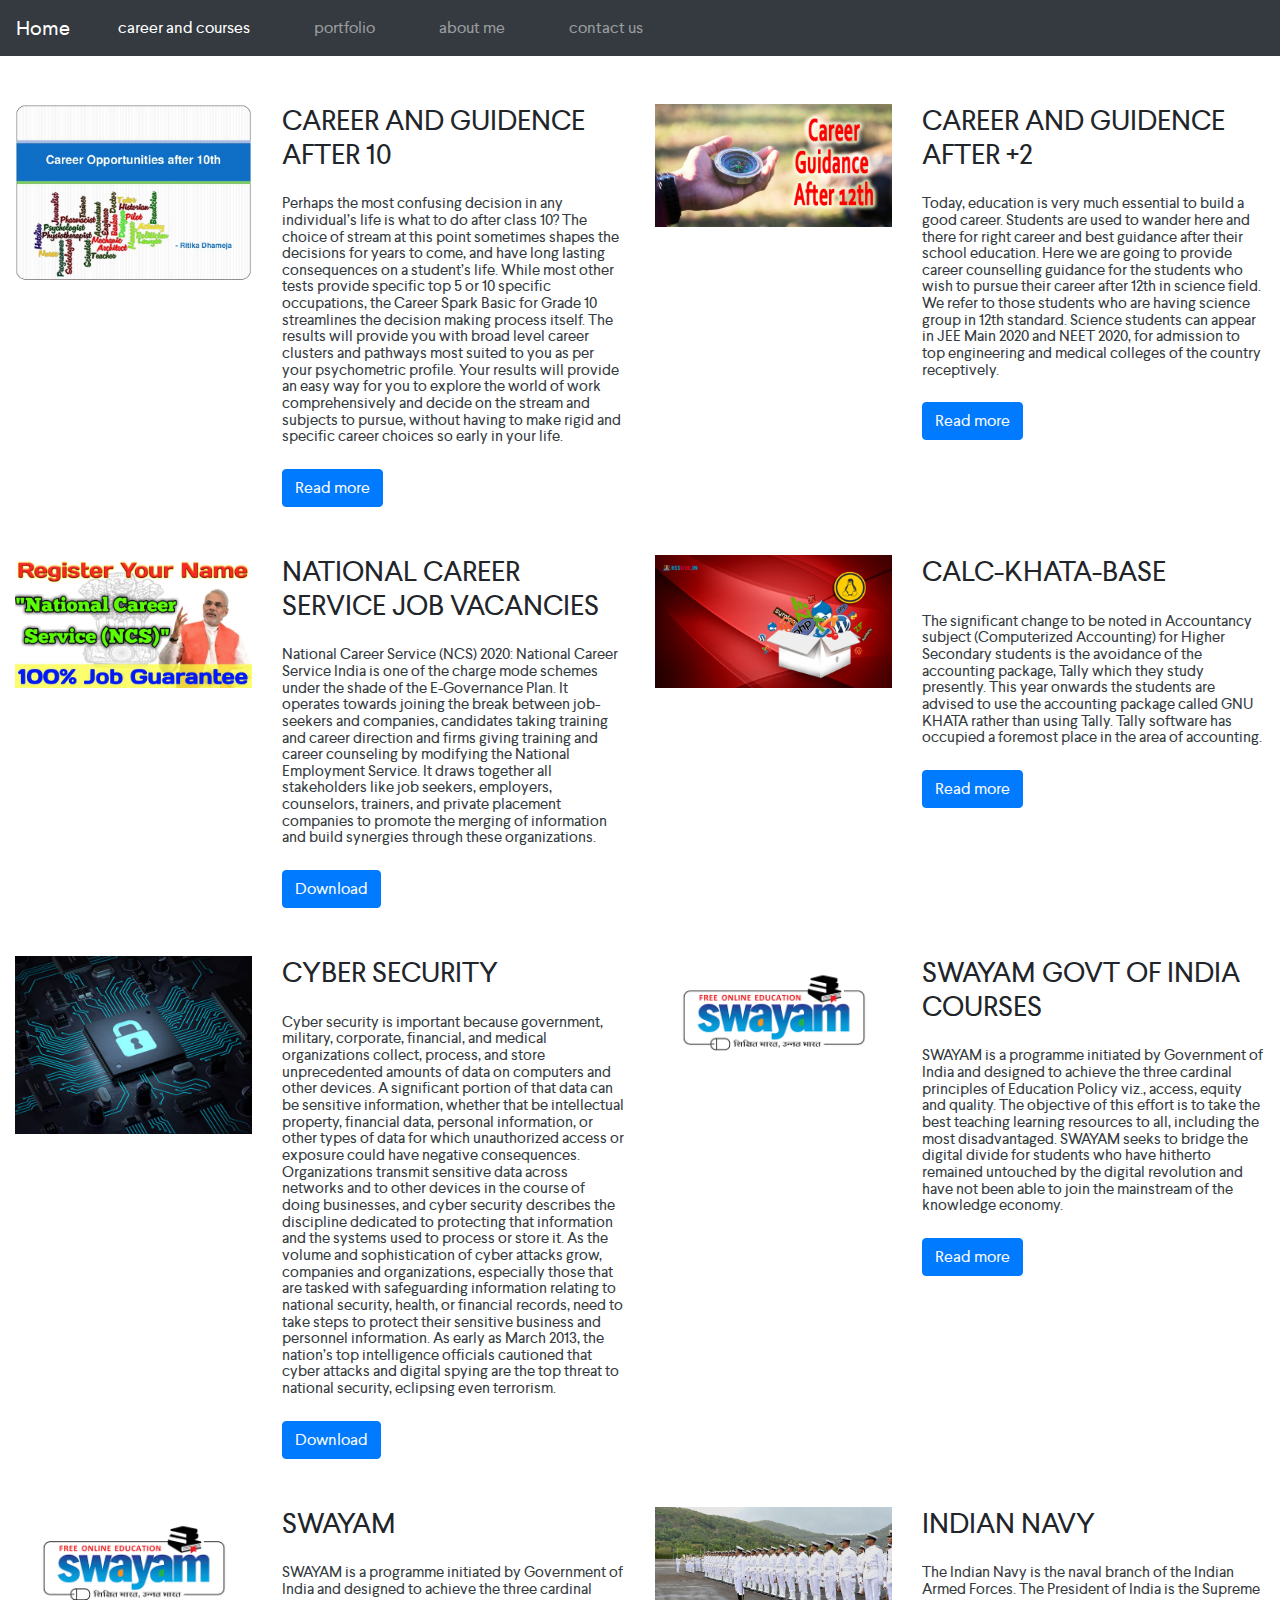
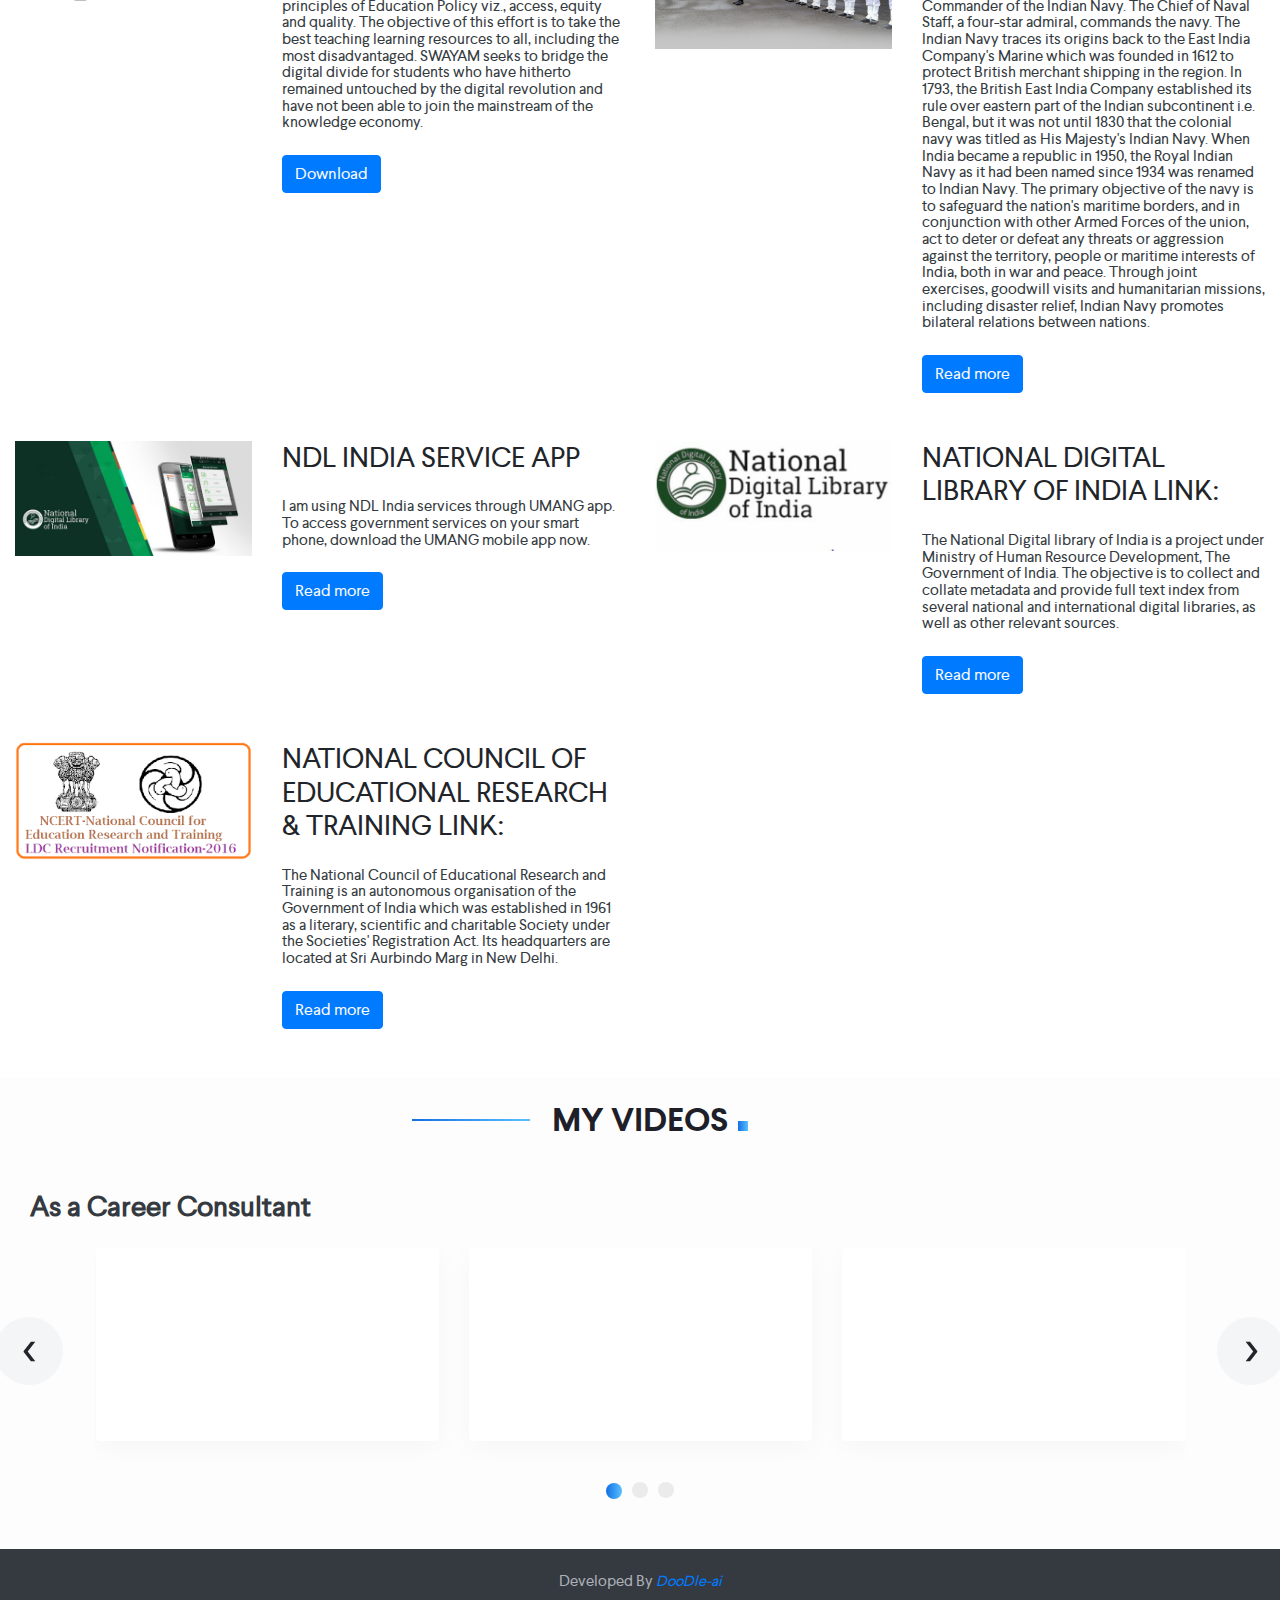
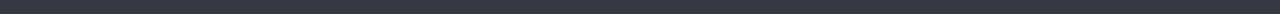
<file: index.html>
<!doctype html>

<html lang="en">

<head>
    <!-- Required meta tags -->
    <meta charset="utf-8">
    <meta name="viewport" content="width=device-width, initial-scale=1, shrink-to-fit=no">
    <link rel="stylesheet" href="https://use.fontawesome.com/releases/v5.6.3/css/all.css"
        integrity="sha384-UHRtZLI+pbxtHCWp1t77Bi1L4ZtiqrqD80Kn4Z8NTSRyMA2Fd33n5dQ8lWUE00s/" crossorigin="anonymous">
    <!-- owl carousel css-->
    <link rel="stylesheet" href="owl-carousel/assets/owl.carousel.min.css" type="text/css">

    <!-- Bootstrap CSS -->
    <link rel="stylesheet" href="css/bootstrap.min.css">
    <link rel="stylesheet" href="css/style.css">

    <title>Career and courses</title>
</head>

<body>
    <div class="container-fluid py-0">
        <nav class="navbar navbar-expand-lg navbar-dark bg-dark">
            <a class="navbar-brand" href="blog.html">Home</a>
            <button class="navbar-toggler" type="button" data-toggle="collapse" data-target="#navbarSupportedContent"
                aria-controls="navbarSupportedContent" aria-expanded="false" aria-label="Toggle navigation">
                <span class="navbar-toggler-icon"></span>
            </button>

            <div class="collapse navbar-collapse" id="navbarSupportedContent">
                <ul class="navbar-nav mr-auto">
                    <li class="nav-item active px-4">
                        <a class="nav-link" href="index.html">career and courses <span
                                class="sr-only">(current)</span></a>
                    </li>
                    <li class="nav-item px-4">
                        <a class="nav-link" href="portfolio.html">portfolio</a>
                    </li>
                    <li class="nav-item px-4">
                        <a class="nav-link " href="about me.html">about me</a>
                    </li>
                    <li class="nav-item px-4">
                        <a class="nav-link" href="contact us.html">contact us</a>
                    </li>
                </ul>
            </div>
        </nav>
    </div>
    <section class="container py-4">
        <div class="row">
            <div class="col-sm-6">
                <div class="row">
                    <div class="col-sm-12 col-md-5 py-4">
                        <img class="img-fluid" src="images/career-opportunities-after-10th-std-career-after-class-10-1-638.jpg">
                    </div>
                    <div class="col-sm-12 col-md-7 py-4">
                        <h3>CAREER AND GUIDENCE AFTER 10</h3>
                        <p class="py-4 text-dark">Perhaps the most confusing decision in any individual’s life is what
                            to do
                            after class 10? The choice
                            of stream at this point sometimes shapes the decisions for years to come, and have long
                            lasting
                            consequences on a student’s life. While most other tests provide specific top 5 or 10
                            specific
                            occupations, the Career Spark Basic for Grade 10 streamlines the decision making process
                            itself.
                            The
                            results will provide you with broad level career clusters and pathways most suited to you as
                            per
                            your psychometric profile. Your results will provide an easy way for you to explore the
                            world of
                            work comprehensively and decide on the stream and subjects to pursue, without having to make
                            rigid
                            and specific career choices so early in your life.</p>
                        <button class="btn btn-primary"><a href="CAREER GUIDECE after10 th.html"
                                class="text-light" target="_blank">Read more</a></button>
                    </div>
                </div>
            </div>
            <div class="col-sm-6">
                <div class="row">
                    <div class="col-sm-12 col-md-5 py-4">
                        <img class="img-fluid" src="images/Career-Guidance-After-12th-1.jpg">
                    </div>
                    <div class="col-sm-12 col-md-7 py-4">
                        <h3>CAREER AND GUIDENCE AFTER +2</h3>
                        <p class="py-4 text-dark">Today, education is very much essential to build a good career.
                            Students
                            are
                            used to wander here and
                            there for right career and best guidance after their school education.

                            Here we are going to provide career counselling guidance for the students who wish to pursue
                            their
                            career after 12th in science field. We refer to those students who are having science group
                            in
                            12th
                            standard. Science students can appear in JEE Main 2020 and NEET 2020, for admission to top
                            engineering and medical colleges of the country receptively.</p>
                        <button class="btn btn-primary"><a href="AFTER PLUS TWO.html"
                                class="text-light" target="_blank">Read more</a></button>
                    </div>
                </div>
            </div>
            <div class="col-sm-6">
                <div class="row">
                    <div class="col-sm-12 col-md-5 py-4">
                        <img class="img-fluid" src="images/maxresdefault (2).jpg">
                    </div>
                    <div class="col-sm-12 col-md-7 py-4">
                        <h3>NATIONAL CAREER SERVICE JOB VACANCIES</h3>
                        <p class="py-4 text-dark">
                            National Career Service (NCS) 2020: National Career Service India is one of the charge
                            mode schemes
                            under the shade of the E-Governance Plan. It operates towards joining the break between
                            job-seekers
                            and companies, candidates taking training and career direction and firms giving training
                            and career
                            counseling by modifying the National Employment Service. It draws together all
                            stakeholders like job
                            seekers, employers, counselors, trainers, and private placement companies to promote the
                            merging of
                            information and build synergies through these organizations.</p>
                        <button class="btn btn-primary"><a href="downloads/National Career Service Job Vacancies.pptx"
                                class="text-light" target="_blank">Download</a></button>
                    </div>
                </div>
            </div>
            <div class="col-sm-6">
                <div class="row">
                    <div class="col-sm-12 col-md-5 py-4">
                        <img class="img-fluid" src="images/CALC KHATA BASE.png">
                    </div>
                    <div class="col-sm-12 col-md-7 py-4">
                        <h3>CALC-KHATA-BASE</h3>
                        <p class="py-4 text-dark"> The significant change to be noted in Accountancy subject
                            (Computerized
                            Accounting) for Higher
                            Secondary students is the avoidance of the accounting package, Tally which they study
                            presently.
                            This year onwards the students are advised to use the accounting package called GNU KHATA
                            rather
                            than using Tally. Tally software has occupied a foremost place in the area of accounting.
                        </p>
                        <button class="btn btn-primary"><a href="practicals- calc-khata-base (1).html"
                                class="text-light" target="_blank">Read more</a></button>
                    </div>
                </div>
            </div>
            <div class="col-sm-6">
                <div class="row">
                    <div class="col-sm-12 col-md-5 py-4">
                        <img class="img-fluid" src="images/CYBER SECURITY.jpg">
                    </div>
                    <div class="col-sm-12 col-md-7 py-4">
                        <h3>CYBER SECURITY</h3>
                        <p class="py-4 text-dark">Cyber security is important because government, military, corporate,
                            financial, and medical
                            organizations collect, process, and store unprecedented amounts of data on computers and
                            other
                            devices. A significant portion of that data can be sensitive information, whether that be
                            intellectual property, financial data, personal information, or other types of data for
                            which
                            unauthorized access or exposure could have negative consequences. Organizations transmit
                            sensitive
                            data across networks and to other devices in the course of doing businesses, and cyber
                            security
                            describes the discipline dedicated to protecting that information and the systems used to
                            process or
                            store it. As the volume and sophistication of cyber attacks grow, companies and
                            organizations,
                            especially those that are tasked with safeguarding information relating to national
                            security,
                            health, or financial records, need to take steps to protect their sensitive business and
                            personnel
                            information. As early as March 2013, the nation’s top intelligence officials cautioned that
                            cyber
                            attacks and digital spying are the top threat to national security, eclipsing even
                            terrorism.</p>
                        <button class="btn btn-primary"><a href="downloads/Presentation1 cyber security.pptx"
                                class="text-light" target="_blank">Download</a></button>
                    </div>
                </div>
            </div>
            <div class="col-sm-6">
                <div class="row">
                    <div class="col-sm-12 col-md-5 py-4">
                        <img class="img-fluid" src="images/SWAYAM.png">
                    </div>
                    <div class="col-sm-12 col-md-7 py-4">
                        <h3>SWAYAM GOVT OF INDIA COURSES</h3>
                        <p class="py-4 text-dark">SWAYAM is a programme initiated by Government of India and designed to
                            achieve
                            the three cardinal
                            principles of Education Policy viz., access, equity and quality. The objective of this
                            effort is to
                            take the best teaching learning resources to all, including the most disadvantaged. SWAYAM
                            seeks to
                            bridge the digital divide for students who have hitherto remained untouched by the digital
                            revolution and have not been able to join the mainstream of the knowledge economy.</p>
                        <button class="btn btn-primary"><a href="swayam.html"
                                class="text-light" target="_blank">Read more</a></button>
                    </div>
                </div>
            </div>
            <div class="col-sm-6">
                <div class="row">
                    <div class="col-sm-12 col-md-5 py-4">
                        <img class="img-fluid" src="images/SWAYAM.png">
                    </div>
                    <div class="col-sm-12 col-md-7 py-4">
                        <h3>SWAYAM</h3>
                        <p class="py-4 text-dark"> SWAYAM is a programme initiated by Government of India and designed
                            to
                            achieve the three cardinal
                            principles of Education Policy viz., access, equity and quality. The objective of this
                            effort is to
                            take the best teaching learning resources to all, including the most disadvantaged. SWAYAM
                            seeks to
                            bridge the digital divide for students who have hitherto remained untouched by the digital
                            revolution and have not been able to join the mainstream of the knowledge economy.</p>
                        <button class="btn btn-primary"><a href="downloads/swayam.pptx"
                                class="text-light" target="_blank">Download</a></button>
                    </div>
                </div>
            </div>
            <div class="col-sm-6">
                <div class="row">
                    <div class="col-sm-12 col-md-5 py-4">
                        <img class="img-fluid" src="images/NAVY.jpg">
                    </div>
                    <div class="col-sm-12 col-md-7 py-4">
                        <h3>INDIAN NAVY</h3>
                        <p class="py-4 text-dark">The Indian Navy is the naval branch of the Indian Armed Forces. The
                            President
                            of India is the Supreme
                            Commander of the Indian Navy. The Chief of Naval Staff, a four-star admiral, commands the
                            navy.

                            The Indian Navy traces its origins back to the East India Company's Marine which was founded
                            in 1612
                            to protect British merchant shipping in the region. In 1793, the British East India Company
                            established its rule over eastern part of the Indian subcontinent i.e. Bengal, but it was
                            not until
                            1830 that the colonial navy was titled as His Majesty's Indian Navy. When India became a
                            republic in
                            1950, the Royal Indian Navy as it had been named since 1934 was renamed to Indian Navy.

                            The primary objective of the navy is to safeguard the nation's maritime borders, and in
                            conjunction
                            with other Armed Forces of the union, act to deter or defeat any threats or aggression
                            against the
                            territory, people or maritime interests of India, both in war and peace. Through joint
                            exercises,
                            goodwill visits and humanitarian missions, including disaster relief, Indian Navy promotes
                            bilateral
                            relations between nations.</p>
                        <button class="btn btn-primary"><a href="THE INDIAN NAVY.html"
                                class="text-light" target="_blank">Read more</a></button>
                    </div>
                </div>
            </div>
            <div class="col-sm-6">
                <div class="row">
                    <div class="col-sm-12 col-md-5 py-4">
                        <img class="img-fluid" src="images/ndl app.jpg">
                    </div>
                    <div class="col-sm-12 col-md-7 py-4">
                        <h3>NDL INDIA SERVICE APP</h3>
                        <p class="py-4 text-dark">I am using NDL India services through UMANG app. To access government
                            services
                            on your
                            smart
                            phone, download the UMANG mobile app now.</p>
                        <button class="btn btn-primary"><a href="https://web.umang.gov.in/uaw/i/v/ref"
                                class="text-light" target="_blank">Read more</a></button>
                    </div>
                </div>
            </div>
            <div class="col-sm-6">
                <div class="row">
                    <div class="col-sm-12 col-md-5 py-4">
                        <img class="img-fluid" src="images//ndl.png">
                    </div>
                    <div class="col-sm-12 col-md-7 py-4">
                        <h3>NATIONAL DIGITAL LIBRARY OF INDIA LINK:</h3>
                        <p class="py-4 text-dark">The National Digital library of India is a project under Ministry of
                            Human
                            Resource Development, The Government of India. The objective is to collect and collate
                            metadata and
                            provide full text index from several national and international digital libraries, as well
                            as other
                            relevant sources.</p>
                        <button class="btn btn-primary"><a href="https://ndl.iitkgp.ac.in/"
                                class="text-light" target="_blank">Read more</a></button>
                    </div>
                </div>
            </div>
            <div class="col-sm-6">
                <div class="row">
                    <div class="col-sm-12 col-md-5 py-4">
                        <img class="img-fluid" src="images/ncert.png">
                    </div>
                    <div class="col-sm-12 col-md-7 py-4">
                        <h3>NATIONAL COUNCIL OF EDUCATIONAL RESEARCH & TRAINING LINK:</h3>
                        <p class="py-4 text-dark">The National Council of Educational Research and Training is an
                            autonomous
                            organisation of the Government of India which was established in 1961 as a literary,
                            scientific and
                            charitable Society under the Societies' Registration Act. Its headquarters are located at
                            Sri
                            Aurbindo Marg in New Delhi.</p>
                        <button class="btn btn-primary"><a href="https://epathshala.nic.in/epathshala.php?id=Students&type=&ln=en"
                                class="text-light" target="_blank">Read more</a></button>
                    </div>
                </div>
            </div>
        </div>
    </section>
 
    <div class="container fh5co-news py-4" id="videos">
        <div class="container">
            <h2>MY VIDEOS</h2>
            <h3 class="text-dark font-weight-bold pb-4">As a Career Consultant</h3>
            <div class="row">
                <div class="owl-carousel owl-carousel2 owl-theme">
                    <div class="card text-center embed-responsive embed-responsive-16by9">

                        <iframe class="embed-responsive-item" src="https://www.youtube.com/embed/SaO10yrJma0"
                            allowfullscreen></iframe>
                    </div>
                    <div class="card text-center embed-responsive embed-responsive-16by9">
                        <iframe class="embed-responsive-item" src="https://www.youtube.com/embed/KPn5hTvGEm4"
                            allowfullscreen></iframe>
                    </div>
                    <div class="card text-center embed-responsive embed-responsive-16by9">
                        <iframe class="embed-responsive-item" src="https://www.youtube.com/embed/6HUS9MvK1oo"
                            allowfullscreen></iframe>
                    </div>
                </div>
            </div>
        </div>
    </div>
    <footer class="bg-dark py-4 text-center">
        <div class="container">
            <div class="row ">
                <div class="col-12">
                    <p>Developed By <a href="http://doodle-ai.com/" class="font-italic" target="_blank">DooDle-ai</a>
                    </p>
                </div>
            </div>
        </div>
    </footer>


    <script src="js/jquery.min.js"></script>
    <script src="js/bootstrap.min.js"></script>
    <script src="owl-carousel/owl.carousel.min.js"></script>
    <script src="js/isotope-docs.min.js?6"></script>
    <script src="js/main.js"></script>
</body>

</html>
</file>
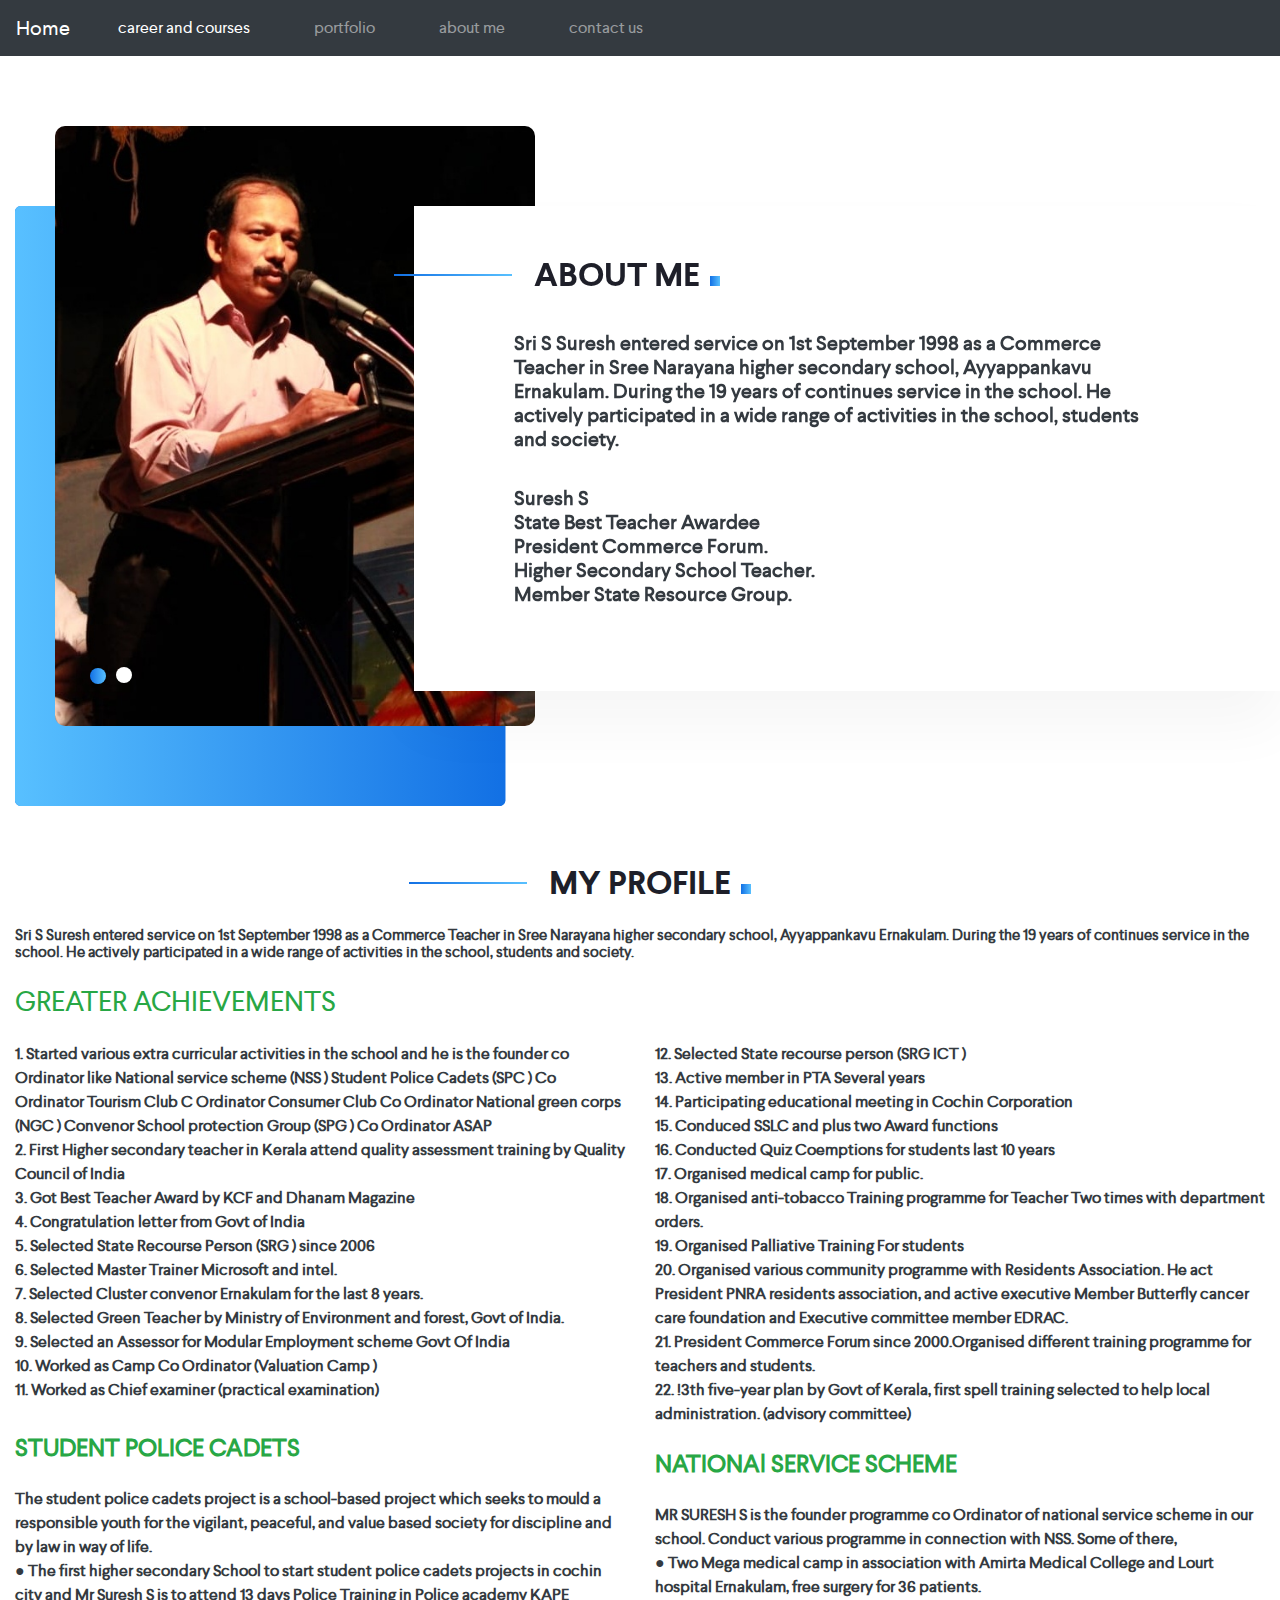
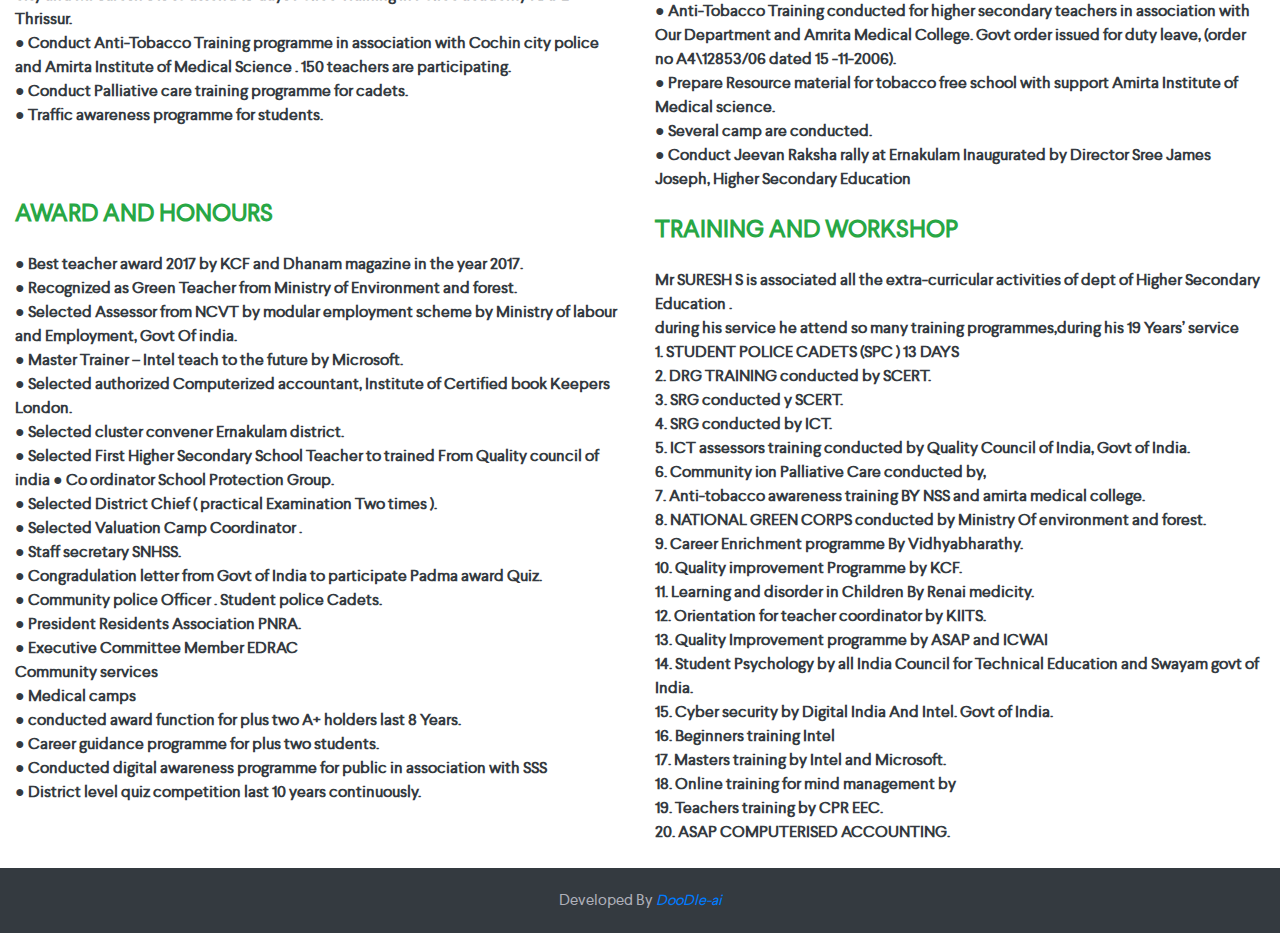
<file: about me.html>
<!doctype html>

<html lang="en">

<head>
    <!-- Required meta tags -->
    <meta charset="utf-8">
    <meta name="viewport" content="width=device-width, initial-scale=1, shrink-to-fit=no">
    <link rel="stylesheet" href="https://use.fontawesome.com/releases/v5.6.3/css/all.css"
        integrity="sha384-UHRtZLI+pbxtHCWp1t77Bi1L4ZtiqrqD80Kn4Z8NTSRyMA2Fd33n5dQ8lWUE00s/" crossorigin="anonymous">
    <!-- owl carousel css-->
    <link rel="stylesheet" href="owl-carousel/assets/owl.carousel.min.css" type="text/css">

    <!-- Bootstrap CSS -->
    <link rel="stylesheet" href="css/bootstrap.min.css">
    <link rel="stylesheet" href="css/style.css">

    <title>about me</title>
</head>

<body>
    <div class="container-fluid py-0">
        <nav class="navbar navbar-expand-lg navbar-dark bg-dark">
            <a class="navbar-brand" href="blog.html">Home</a>
            <button class="navbar-toggler" type="button" data-toggle="collapse" data-target="#navbarSupportedContent"
                aria-controls="navbarSupportedContent" aria-expanded="false" aria-label="Toggle navigation">
                <span class="navbar-toggler-icon"></span>
            </button>

            <div class="collapse navbar-collapse" id="navbarSupportedContent">
                <ul class="navbar-nav mr-auto">
                    <li class="nav-item active px-4">
                        <a class="nav-link" href="index.html">career and courses <span
                                class="sr-only">(current)</span></a>
                    </li>
                    <li class="nav-item px-4">
                        <a class="nav-link" href="portfolio.html">portfolio</a>
                    </li>
                    <li class="nav-item px-4">
                        <a class="nav-link " href="about me.html">about me</a>
                    </li>
                    <li class="nav-item px-4">
                        <a class="nav-link" href="contact us.html">contact us</a>
                    </li>
                </ul>
            </div>
        </nav>
    </div>
    <div class="container-fluid fh5co-about-us" id="about-us">
        <div class="container">
            <div class="row">
                <div class="col-lg-4">

                    <svg class="back-bg" viewBox="0 0 535 618">
                        <defs>
                            <linearGradient id="PSgrad_0" x1="0%" x2="100%" y1="0%" y2="0%">
                                <stop offset="0%" stop-color="rgb(88,192,255)" stop-opacity="1" />
                                <stop offset="100%" stop-color="rgb(18,112,228)" stop-opacity="1" />
                            </linearGradient>

                        </defs>
                        <path fill-rule="evenodd" fill="rgb(18, 112, 228)"
                            d="M6.000,-0.000 L499.000,-0.000 C502.314,-0.000 505.000,2.686 505.000,6.000 L505.000,612.000 C505.000,615.314 502.314,618.000 499.000,618.000 L6.000,618.000 C2.686,618.000 -0.000,615.314 -0.000,612.000 L-0.000,6.000 C-0.000,2.686 2.686,-0.000 6.000,-0.000 Z" />
                        <path fill="url(#PSgrad_0)"
                            d="M6.000,-0.000 L499.000,-0.000 C502.314,-0.000 505.000,2.686 505.000,6.000 L505.000,612.000 C505.000,615.314 502.314,618.000 499.000,618.000 L6.000,618.000 C2.686,618.000 -0.000,615.314 -0.000,612.000 L-0.000,6.000 C-0.000,2.686 2.686,-0.000 6.000,-0.000 Z" />
                    </svg>

                    <div class="owl-carousel owl-carousel1 owl-theme">
                        <div>
                            <img src="images/WhatsApp Image 2020-08-01 at 13.43.50 Cropped.jpg" alt=""
                                class="img-fluid" />
                        </div>
                        <div>
                            <img src="images/WhatsApp Image 2020-08-01 at 13.43.51.jpeg" alt="" class="img-fluid" />
                        </div>
                    </div>
                </div>
                <div class="col-lg-8">
                    <div class="about-us-content">
                        <h2>ABOUT ME</h2>
                        <p class="text-dark font-weight-bold h5">Sri S Suresh entered service on 1st September 1998 as a
                            Commerce Teacher in Sree Narayana
                            higher secondary school, Ayyappankavu Ernakulam. During the 19 years of continues service in
                            the school. He actively participated in a wide range of activities in the school, students
                            and society.</p>
                        <p class="text-dark font-weight-bold h5">
                            Suresh S</br>
                            State Best Teacher Awardee</br>
                            President Commerce Forum.</br>
                            Higher Secondary School Teacher.</br>
                            Member State Resource Group.</br>

                        </p>
                    </div>


                </div>
            </div>
        </div>
    </div>
    <section id="profile" class="container py-4">
        <h2 class="text-center">MY PROFILE</h2>
        <p class="py-4 font-weight-bold text-dark">
            Sri S Suresh entered service on 1st September 1998 as a Commerce Teacher in Sree Narayana higher secondary
            school, Ayyappankavu Ernakulam. During the 19 years of continues service in the school. He actively
            participated in a wide range of activities in the school, students and society.
        </p>
        <h3 class="pb-4 text-success">GREATER ACHIEVEMENTS</h3>
        <div class="row font-weight-bold text-dark">
            <div class="col-sm-6">
                1. Started various extra curricular activities in the school and he is the founder co Ordinator like
                National service scheme (NSS )
                Student Police Cadets (SPC )
                Co Ordinator Tourism Club
                C Ordinator Consumer Club
                Co Ordinator National green corps (NGC )
                Convenor School protection Group (SPG )
                Co Ordinator ASAP </br>

                2. First Higher secondary teacher in Kerala attend quality assessment training by Quality Council of
                India</br>
                3. Got Best Teacher Award by KCF and Dhanam Magazine</br>
                4. Congratulation letter from Govt of India</br>
                5. Selected State Recourse Person (SRG ) since 2006</br>
                6. Selected Master Trainer Microsoft and intel.</br>
                7. Selected Cluster convenor Ernakulam for the last 8 years.</br>
                8. Selected Green Teacher by Ministry of Environment and forest, Govt of India.</br>
                9. Selected an Assessor for Modular Employment scheme Govt Of India</br>
                10. Worked as Camp Co Ordinator (Valuation Camp )</br>
                11. Worked as Chief examiner (practical examination)</br>
            </div>
            <div class="col-sm-6">
                12. Selected State recourse person (SRG ICT )</br>
                13. Active member in PTA Several years</br>
                14. Participating educational meeting in Cochin Corporation</br>
                15. Conduced SSLC and plus two Award functions</br>
                16. Conducted Quiz Coemptions for students last 10 years</br>
                17. Organised medical camp for public.</br>
                18. Organised anti-tobacco Training programme for Teacher Two times with department orders.</br>
                19. Organised Palliative Training For students</br>
                20. Organised various community programme with Residents Association. He act President PNRA residents
                association, and active executive Member Butterfly cancer care foundation and Executive committee member
                EDRAC.</br>
                21. President Commerce Forum since 2000.Organised different training programme for teachers and
                students.</br>
                22. !3th five-year plan by Govt of Kerala, first spell training selected to help local administration.
                (advisory committee)</br>
            </div>
            <div class="col-sm-6">
                <h4 class="font-weight-bold pt-2 text-success">STUDENT POLICE CADETS</h4> </br>
                The student police cadets project is a school-based project which seeks to mould a responsible youth for
                the vigilant, peaceful, and value based society for discipline and by law in way of life.</br>
                ● The first higher secondary School to start student police cadets projects in cochin city and Mr Suresh
                S is to attend 13 days Police Training in Police academy KAPE Thrissur.</br>
                ● Conduct Anti-Tobacco Training programme in association with Cochin city police and Amirta Institute of
                Medical Science . 150 teachers are participating.</br>
                ● Conduct Palliative care training programme for cadets.</br>
                ● Traffic awareness programme for students.</br>

            </div>
            <div class="col-sm-6">
                <h4 class="font-weight-bold pt-4 text-success">NATIONAl SERVICE SCHEME</h4></br>
                MR SURESH S is the founder programme co Ordinator of national service scheme in our school. Conduct
                various programme in connection with NSS. Some of there,</br>
                ● Two Mega medical camp in association with Amirta Medical College and Lourt hospital Ernakulam, free
                surgery for 36 patients.</br>
                ● Anti-Tobacco Training conducted for higher secondary teachers in association with Our Department and
                Amrita Medical College. Govt order issued for duty leave, (order no A4\12853/06 dated 15 -11-2006).</br>
                ● Prepare Resource material for tobacco free school with support Amirta Institute of Medical
                science.</br>
                ● Several camp are conducted.</br>
                ● Conduct Jeevan Raksha rally at Ernakulam Inaugurated by Director Sree James Joseph, Higher Secondary
                Education</br>
            </div>
            <div class="col-sm-6">
                <h4 class="font-weight-bold pt-2 text-success">AWARD AND HONOURS</h4></br>
                ● Best teacher award 2017 by KCF and Dhanam magazine in the year 2017.</br>
                ● Recognized as Green Teacher from Ministry of Environment and forest.</br>
                ● Selected Assessor from NCVT by modular employment scheme by Ministry of labour and Employment, Govt Of
                india.</br>
                ● Master Trainer – Intel teach to the future by Microsoft.</br>
                ● Selected authorized Computerized accountant, Institute of Certified book Keepers London.</br>
                ● Selected cluster convener Ernakulam district.</br>
                ● Selected First Higher Secondary School Teacher to trained From Quality council of india
                ● Co ordinator School Protection Group.</br>
                ● Selected District Chief ( practical Examination Two times ).</br>
                ● Selected Valuation Camp Coordinator .</br>
                ● Staff secretary SNHSS.</br>
                ● Congradulation letter from Govt of India to participate Padma award Quiz.</br>
                ● Community police Officer . Student police Cadets.</br>
                ● President Residents Association PNRA.</br>
                ● Executive Committee Member EDRAC</br>
                Community services</br>
                ● Medical camps</br>
                ● conducted award function for plus two A+ holders last 8 Years.</br>
                ● Career guidance programme for plus two students.</br>
                ● Conducted digital awareness programme for public in association with SSS</br>
                ● District level quiz competition last 10 years continuously.</br>


            </div>
            <div class="col-sm-6">
                <h4 class="font-weight-bold pt-4 text-success">TRAINING AND WORKSHOP</h4></br>
                Mr SURESH S is associated all the extra-curricular activities of dept of Higher Secondary Education
                .</br>
                during his service he attend so many training programmes,during his 19 Years’ service</br>
                1. STUDENT POLICE CADETS (SPC ) 13 DAYS</br>
                2. DRG TRAINING conducted by SCERT.</br>
                3. SRG conducted y SCERT.</br>
                4. SRG conducted by ICT.</br>
                5. ICT assessors training conducted by Quality Council of India, Govt of India.</br>
                6. Community ion Palliative Care conducted by,</br>
                7. Anti-tobacco awareness training BY NSS and amirta medical college.</br>
                8. NATIONAL GREEN CORPS conducted by Ministry Of environment and forest.</br>
                9. Career Enrichment programme By Vidhyabharathy.</br>
                10. Quality improvement Programme by KCF.</br>
                11. Learning and disorder in Children By Renai medicity.</br>
                12. Orientation for teacher coordinator by KIITS.</br>
                13. Quality Improvement programme by ASAP and ICWAI</br>
                14. Student Psychology by all India Council for Technical Education and Swayam govt of India.</br>
                15. Cyber security by Digital India And Intel. Govt of India.</br>
                16. Beginners training Intel</br>
                17. Masters training by Intel and Microsoft.</br>
                18. Online training for mind management by</br>
                19. Teachers training by CPR EEC.</br>
                20. ASAP COMPUTERISED ACCOUNTING.</br>
            </div>
        </div>
    </section>
    <footer class="bg-dark py-4 text-center">
        <div class="container">
            <div class="row ">
                <div class="col-12">
                    <p>Developed By <a href="http://doodle-ai.com/" class="font-italic" target="_blank">DooDle-ai</a>
                    </p>
                </div>
            </div>
        </div>
    </footer>


    <script src="js/jquery.min.js"></script>
    <script src="js/bootstrap.min.js"></script>
    <script src="owl-carousel/owl.carousel.min.js"></script>
    <script src="js/isotope-docs.min.js?6"></script>
    <script src="js/main.js"></script>
</body>

</html>
</file>
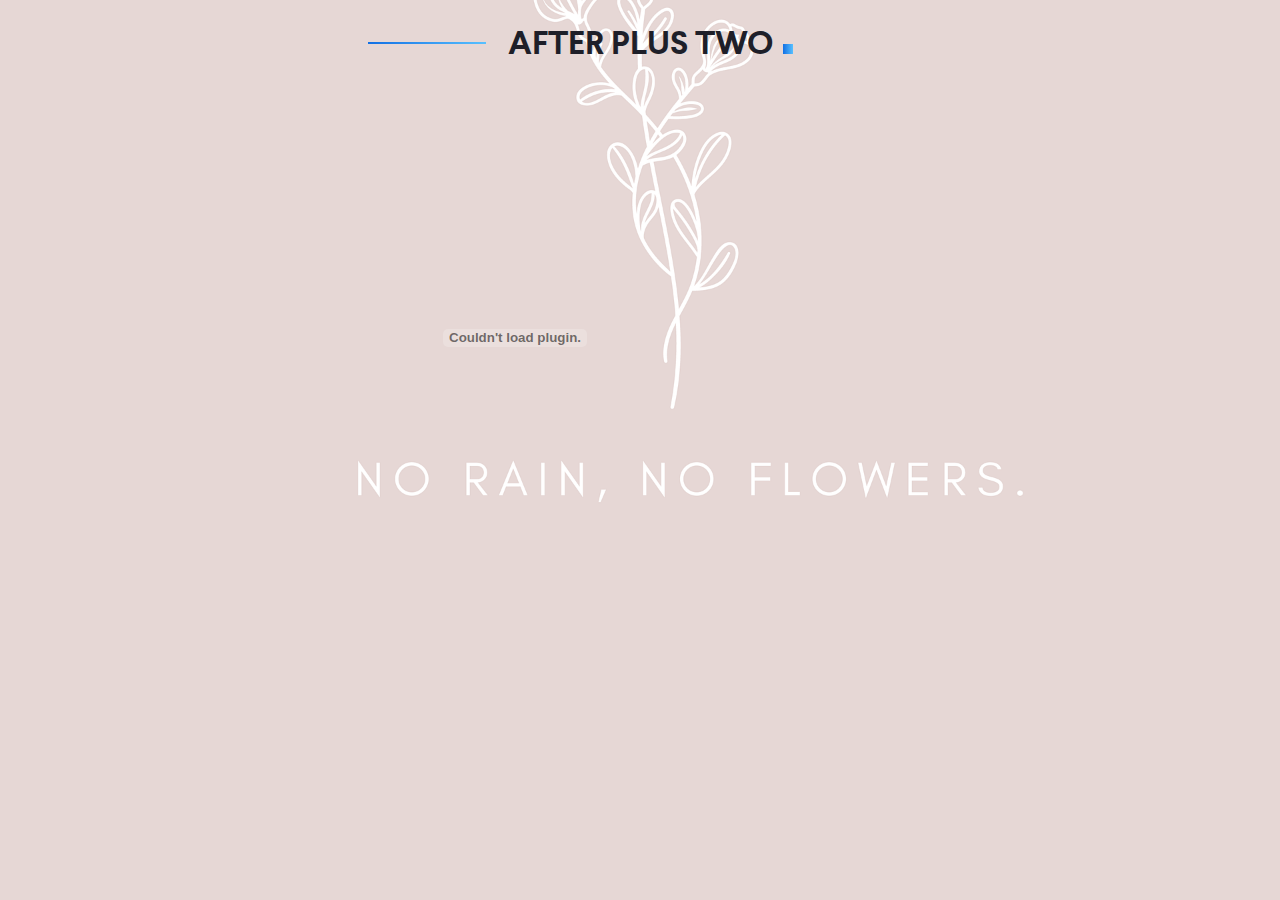
<file: AFTER PLUS TWO.html>
<!DOCTYPE html>
<html lang="en">

<head>
    <!-- Required meta tags -->
    <meta charset="utf-8">
    <meta name="viewport" content="width=device-width, initial-scale=1, shrink-to-fit=no">
    <link rel="stylesheet" href="https://use.fontawesome.com/releases/v5.6.3/css/all.css"
        integrity="sha384-UHRtZLI+pbxtHCWp1t77Bi1L4ZtiqrqD80Kn4Z8NTSRyMA2Fd33n5dQ8lWUE00s/" crossorigin="anonymous">
    <!-- owl carousel css-->
    <link rel="stylesheet" href="owl-carousel/assets/owl.carousel.min.css" type="text/css">

    <!-- Bootstrap CSS -->
    <link rel="stylesheet" href="css/bootstrap.min.css">
    <link rel="stylesheet" href="css/style.css">

    <title>AFTER PLUS TWO</title>
</head>

<body class="bg imageonly">


    <section class="container">
        <h2 class="text-center py-4">AFTER PLUS TWO</h2>
        <embed src="downloads/AFTER PLUS TWO.pdf" type="application/pdf" width="1000px" height="500px">
    </section>
    




    <script src="js/jquery.min.js"></script>
    <script src="js/bootstrap.min.js"></script>
    <script src="owl-carousel/owl.carousel.min.js"></script>
    <script src="js/isotope-docs.min.js?6"></script>
    <script src="js/main.js"></script>
</body>

</html>
</file>
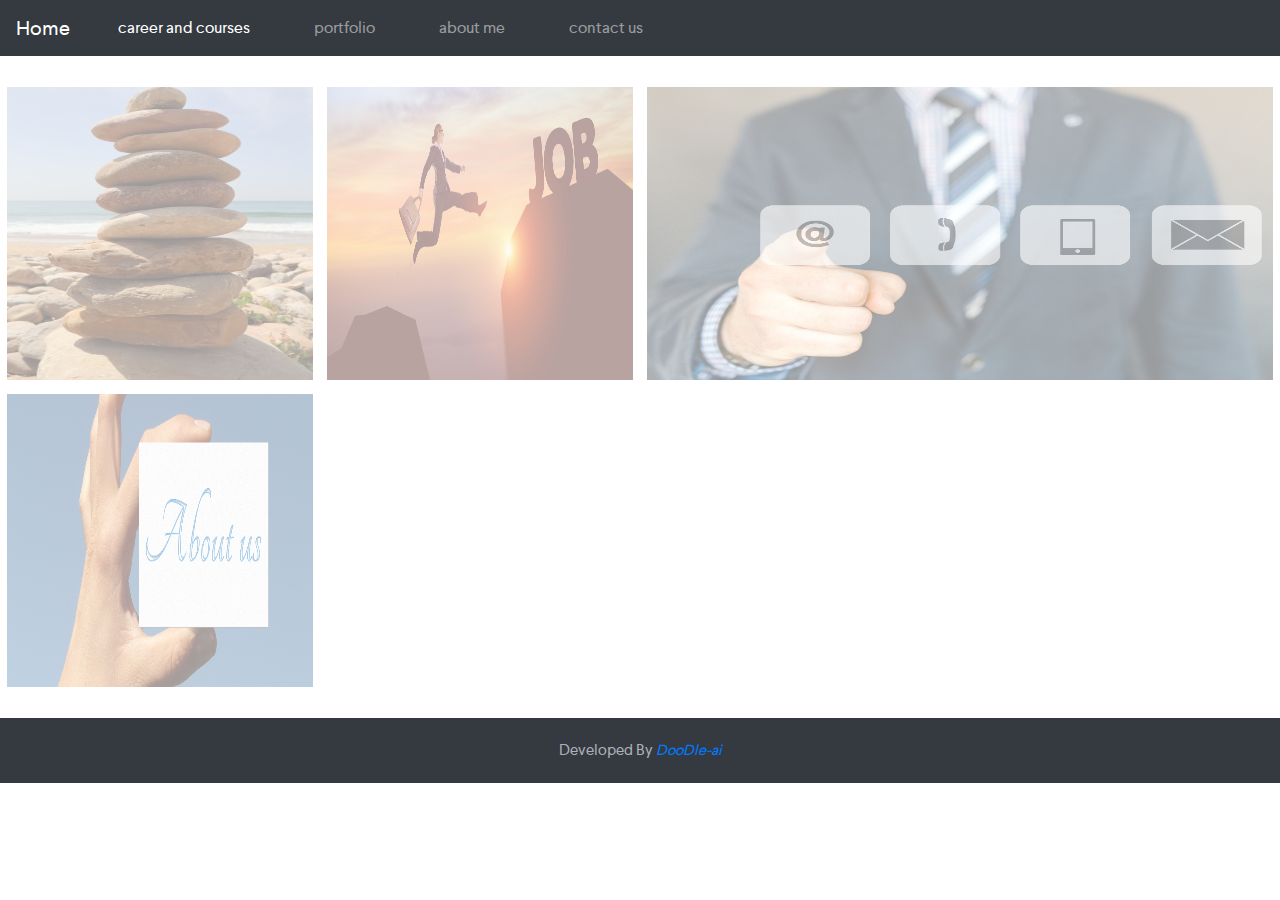
<file: blog.html>
<!DOCTYPE html>
<html lang="en">

<head>
    <meta charset="utf-8">
    <meta name="viewport" content="width=device-width, initial-scale=1, shrink-to-fit=no">
    <link rel="stylesheet" href="https://use.fontawesome.com/releases/v5.6.3/css/all.css"
        integrity="sha384-UHRtZLI+pbxtHCWp1t77Bi1L4ZtiqrqD80Kn4Z8NTSRyMA2Fd33n5dQ8lWUE00s/" crossorigin="anonymous">
    <!-- owl carousel css-->
    <link rel="stylesheet" href="owl-carousel/assets/owl.carousel.min.css" type="text/css">

    <!-- Bootstrap CSS -->
    <link rel="stylesheet" href="css/bootstrap.min.css">
    <link rel="stylesheet" href="css/style.css">

    <title>Sri S Suresh</title>
</head>

<body>
    <div class="container-fluid py-0">
        <nav class="navbar navbar-expand-lg navbar-dark bg-dark">
            <a class="navbar-brand" href="blog.html">Home</a>
            <button class="navbar-toggler" type="button" data-toggle="collapse" data-target="#navbarSupportedContent"
                aria-controls="navbarSupportedContent" aria-expanded="false" aria-label="Toggle navigation">
                <span class="navbar-toggler-icon"></span>
            </button>

            <div class="collapse navbar-collapse" id="navbarSupportedContent">
                <ul class="navbar-nav mr-auto">
                    <li class="nav-item active px-4">
                        <a class="nav-link" href="index.html">career and courses <span
                                class="sr-only">(current)</span></a>
                    </li>
                    <li class="nav-item px-4">
                        <a class="nav-link" href="portfolio.html">portfolio</a>
                    </li>
                    <li class="nav-item px-4">
                        <a class="nav-link " href="about me.html">about me</a>
                    </li>
                    <li class="nav-item px-4">
                        <a class="nav-link" href="contact us.html">contact us</a>
                    </li>
                </ul>
            </div>
        </nav>
    </div>
    <section class="container fh5co-portfolio py-4" id="portfolio">



        <div class="row">

            <div class="portfolioContainer">

                <div class="gallary awards" data-toggle="tooltip" data-placement="bottom" title="portfolio">
                    <a href="portfolio.html"><img src=" images/tower-4953636_1920.jpg" class="half-height img1"
                            alt=""></a>
                </div>
                <div class="gallary awards" data-toggle="tooltip" data-placement="bottom" title="career and courses">
                    <a href="index.html"><img src="images/success-2697951_1920.jpg"
                            class="half-height img1" alt=""></a>
                </div>

                <div class="gallary center-img awards" data-toggle="tooltip" data-placement="bottom" title="contact us">
                    <a href="contact us.html"><img src="images/contact-us-2993000_1920.jpg" class="half-height img1"
                            alt=""></a>
                </div>

                <div class="gallary awards" data-toggle="tooltip" data-placement="bottom" title="about me">
                    <a href="about me.html"><img src="images/imprint-418593_1920.jpg" class="half-height img1"
                            alt=""></a>
                </div>
            </div>
        </div>

    </section>
    <footer class="bg-dark py-4 text-center">
        <div class="container">
            <div class="row ">
                <div class="col-12">
                    <p>Developed By <a href="http://doodle-ai.com/" class="font-italic" target="_blank">DooDle-ai</a>
                    </p>
                </div>
            </div>
        </div>
    </footer>


    <script src="js/jquery.min.js"></script>
    <script src="js/bootstrap.min.js"></script>
    <script src="owl-carousel/owl.carousel.min.js"></script>
    <script src="js/isotope-docs.min.js?6"></script>
    <script src="js/main.js"></script>
</body>

</html>
</file>
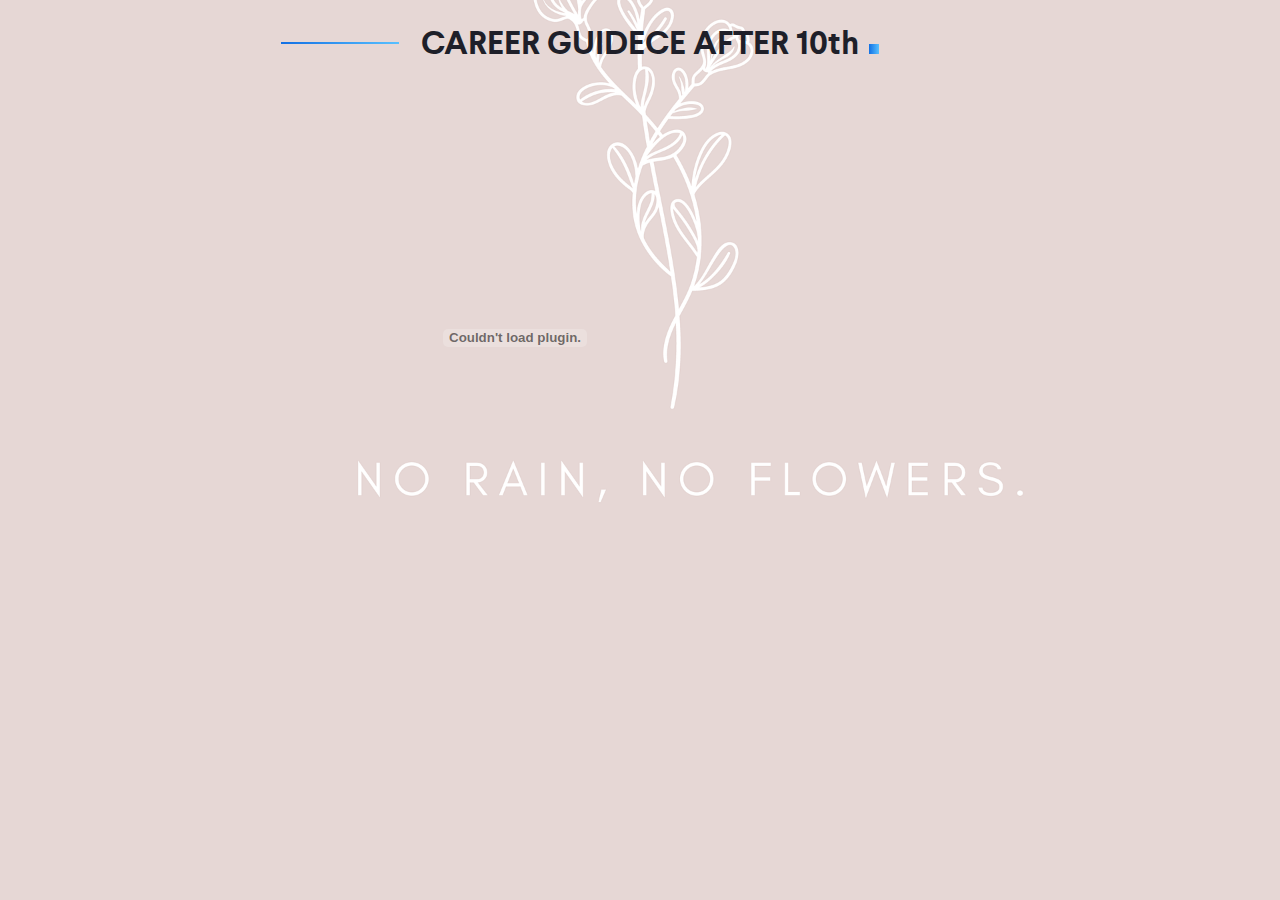
<file: CAREER GUIDECE after10 th.html>
<!DOCTYPE html>
<html lang="en">

<head>
    <!-- Required meta tags -->
    <meta charset="utf-8">
    <meta name="viewport" content="width=device-width, initial-scale=1, shrink-to-fit=no">
    <link rel="stylesheet" href="https://use.fontawesome.com/releases/v5.6.3/css/all.css"
        integrity="sha384-UHRtZLI+pbxtHCWp1t77Bi1L4ZtiqrqD80Kn4Z8NTSRyMA2Fd33n5dQ8lWUE00s/" crossorigin="anonymous">
    <!-- owl carousel css-->
    <link rel="stylesheet" href="owl-carousel/assets/owl.carousel.min.css" type="text/css">

    <!-- Bootstrap CSS -->
    <link rel="stylesheet" href="css/bootstrap.min.css">
    <link rel="stylesheet" href="css/style.css">

    <title>CAREER GUIDECE AFTER 10th</title>
</head>

<body class="bg imageonly">


    <section class="container">
        <h2 class="text-center py-4">CAREER GUIDECE AFTER 10th</h2>
        <embed src="downloads/CAREER GUIDECE after10 th.pdf" type="application/pdf" width="1000px" height="500px">
    </section>
    




    <script src="js/jquery.min.js"></script>
    <script src="js/bootstrap.min.js"></script>
    <script src="owl-carousel/owl.carousel.min.js"></script>
    <script src="js/isotope-docs.min.js?6"></script>
    <script src="js/main.js"></script>
</body>

</html>
</file>
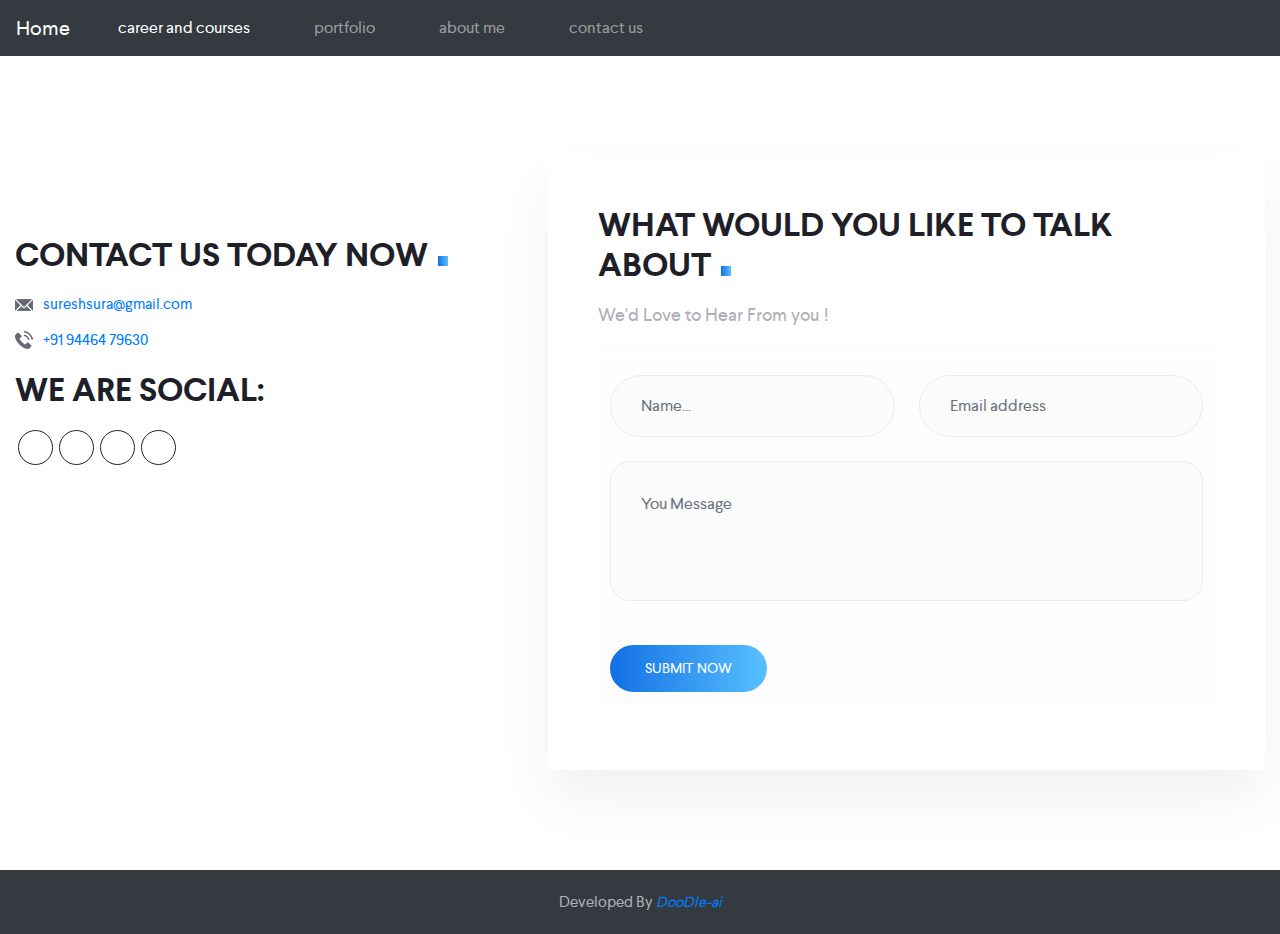
<file: contact us.html>
<!doctype html>

<html lang="en">

<head>
    <!-- Required meta tags -->
    <meta charset="utf-8">
    <meta name="viewport" content="width=device-width, initial-scale=1, shrink-to-fit=no">
    <link rel="stylesheet" href="https://use.fontawesome.com/releases/v5.6.3/css/all.css"
        integrity="sha384-UHRtZLI+pbxtHCWp1t77Bi1L4ZtiqrqD80Kn4Z8NTSRyMA2Fd33n5dQ8lWUE00s/" crossorigin="anonymous">
    <!-- owl carousel css-->
    <link rel="stylesheet" href="owl-carousel/assets/owl.carousel.min.css" type="text/css">

    <!-- Bootstrap CSS -->
    <link rel="stylesheet" href="css/bootstrap.min.css">
    <link rel="stylesheet" href="css/style.css">

    <title>contact us</title>
</head>

<body>
    <div class="container-fluid py-0">
        <nav class="navbar navbar-expand-lg navbar-dark bg-dark">
            <a class="navbar-brand" href="blog.html">Home</a>
            <button class="navbar-toggler" type="button" data-toggle="collapse" data-target="#navbarSupportedContent"
                aria-controls="navbarSupportedContent" aria-expanded="false" aria-label="Toggle navigation">
                <span class="navbar-toggler-icon"></span>
            </button>

            <div class="collapse navbar-collapse" id="navbarSupportedContent">
                <ul class="navbar-nav mr-auto">
                    <li class="nav-item active px-4">
                        <a class="nav-link" href="index.html">career and courses <span
                                class="sr-only">(current)</span></a>
                    </li>
                    <li class="nav-item px-4">
                        <a class="nav-link" href="portfolio.html">portfolio</a>
                    </li>
                    <li class="nav-item px-4">
                        <a class="nav-link " href="about me.html">about me</a>
                    </li>
                    <li class="nav-item px-4">
                        <a class="nav-link" href="contact us.html">contact us</a>
                    </li>
            </div>
        </nav>
    </div>
    <footer class="container-fluid fh5co-footer">
        <div class="container" id="contact">
            <div class="row">
                <div class="col-lg-5">
                    <h2>CONTACT US TODAY NOW</h2>

                    <p>
                        <span class="email"><img src="images/email.png" alt="email icon" /></span><a
                            href="https://accounts.google.com/AccountChooser/signinchooser?service=mail&continue=https%3A%2F%2Fmail.google.com%2Fmail%2F&flowName=GlifWebSignIn&flowEntry=AccountChooser"
                            target="_blank">sureshsura@gmail.com</a>
                    </p>
                    <p>
                        <span class="phone"><img src="images/phone.png" alt="phone icon" /></span><a href="#">+91 94464
                            79630</a>
                    </p>
                    <h3>We Are Social:</h3>
                    <ul class="navbar-nav float-left social-links footer-social">
                        <li class="nav-item">
                            <a class="nav-link" href="#"><i class="fab fa-facebook-f"></i></a>
                        </li>
                        <li class="nav-item"><a class="nav-link" href="#"><i class="fab fa-pinterest-p"></i></a>
                        </li>
                        <li class="nav-item"><a class="nav-link" href="#"><i class="fab fa-twitter"></i></a>
                        </li>
                        <li class="nav-item"><a class="nav-link" href="#"><i class="fab fa-google-plus-g"></i></a>
                        </li>

                    </ul>
                </div>

                <div class="col-lg-7">
                    <div class="form-box">
                        <h4 class="aby">What would you like to talk about</h4>
                        <p>We'd Love to Hear From you !</p>
                        <hr />
                        <table class="table table-light table-borderless">
                            <tr>
                                <td><input type="text" class="form-control" placeholder="Name...">
                                </td>

                                <td><input type="text" class="form-control" placeholder="Email address">
                                </td>
                            </tr>

                            <tr>
                                <td colspan="2"><textarea class="form-control" placeholder="You Message"></textarea>
                                </td>
                            </tr>
                            <tr>
                                <td colspan="2">
                                    <button type="submit">
                                        SUBMIT NOW
                                    </button>

                                </td>
                            </tr>
                        </table>
                    </div>
                </div>


            </div>
        </div>
    </footer>
    <footer class="bg-dark py-4 text-center">
        <div class="container">
            <div class="row ">
                <div class="col-12">
                    <p>Developed By <a href="http://doodle-ai.com/" class="font-italic" target="_blank">DooDle-ai</a>
                    </p>
                </div>
            </div>
        </div>
    </footer>


    <script src="js/jquery.min.js"></script>
    <script src="js/bootstrap.min.js"></script>
    <script src="owl-carousel/owl.carousel.min.js"></script>
    <script src="js/isotope-docs.min.js?6"></script>
    <script src="js/main.js"></script>
</body>

</html>
</file>
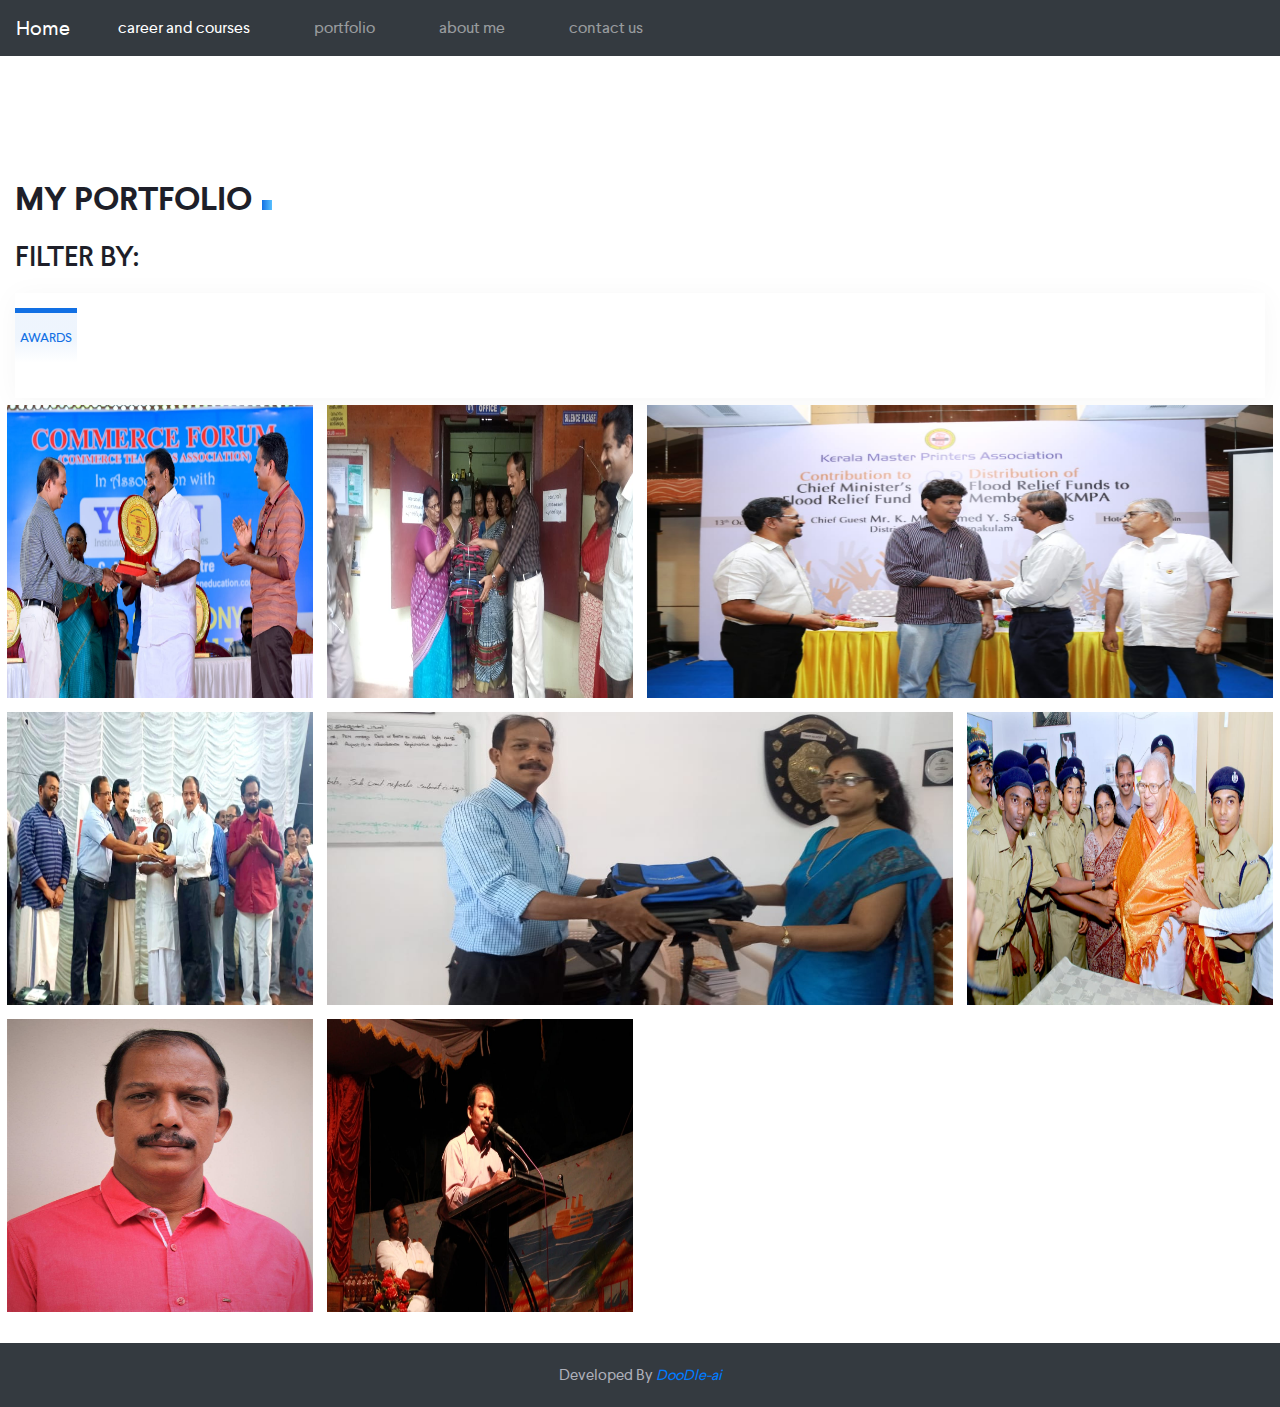
<file: portfolio.html>
<!doctype html>

<html lang="en">

<head>
    <!-- Required meta tags -->
    <meta charset="utf-8">
    <meta name="viewport" content="width=device-width, initial-scale=1, shrink-to-fit=no">
    <link rel="stylesheet" href="https://use.fontawesome.com/releases/v5.6.3/css/all.css"
        integrity="sha384-UHRtZLI+pbxtHCWp1t77Bi1L4ZtiqrqD80Kn4Z8NTSRyMA2Fd33n5dQ8lWUE00s/" crossorigin="anonymous">
    <!-- owl carousel css-->
    <link rel="stylesheet" href="owl-carousel/assets/owl.carousel.min.css" type="text/css">

    <!-- Bootstrap CSS -->
    <link rel="stylesheet" href="css/bootstrap.min.css">
    <link rel="stylesheet" href="css/style.css">

    <title>portfolio</title>
</head>

<body>
    <div class="container-fluid py-0">
        <nav class="navbar navbar-expand-lg navbar-dark bg-dark">
            <a class="navbar-brand" href="blog.html">Home</a>
            <button class="navbar-toggler" type="button" data-toggle="collapse" data-target="#navbarSupportedContent"
                aria-controls="navbarSupportedContent" aria-expanded="false" aria-label="Toggle navigation">
                <span class="navbar-toggler-icon"></span>
            </button>

            <div class="collapse navbar-collapse" id="navbarSupportedContent">
                <ul class="navbar-nav mr-auto">
                    <li class="nav-item active px-4">
                        <a class="nav-link" href="index.html">career and courses <span
                                class="sr-only">(current)</span></a>
                    </li>
                    <li class="nav-item px-4">
                        <a class="nav-link" href="portfolio.html">portfolio</a>
                    </li>
                    <li class="nav-item px-4">
                        <a class="nav-link " href="about me.html">about me</a>
                    </li>
                    <li class="nav-item px-4">
                        <a class="nav-link" href="contact us.html">contact us</a>
                    </li>
                </ul>
            </div>
        </nav>
    </div>
    <div class="container-fluid fh5co-portfolio" id="portfolio">
        <div class="container py-4">
            <h2>MY PORTFOLIO</h2>
            <h3>FILTER BY:</h3>
            <div class="portfolio-tab portfolioFilter">
                <ul>
                    <li><a href="#" data-filter=".awards" class="active award_button">AWARDS</a>
                    </li>
                </ul>
            </div>

            <div class="row">

                <div class="portfolioContainer">

                    <div class="gallary awards">
                        <img src="images/WhatsApp Image 2020-08-01 at 13.43.49.jpeg" class="half-height" alt="">
                    </div>
                    <div class="gallary awards">
                        <img src="images/WhatsApp Image 2020-08-01 at 13.43.50 (1).jpeg" class="half-height" alt="">
                    </div>

                    <div class="gallary center-img awards">
                        <img src="images/WhatsApp Image 2020-08-01 at 13.43.51 (1).jpeg" class="half-height" alt="">
                    </div>

                    <div class="gallary awards">
                        <img src="images/WhatsApp Image 2020-08-01 at 13.43.51 (2).jpeg" class="half-height" alt="">
                    </div>

                    <div class="gallary center-img awards">
                        <img src="images/WhatsApp Image 2020-08-01 at 13.43.52.jpeg" class="half-height" alt="">
                    </div>

                    <div class=" gallary awards">
                        <img src="images/WhatsApp Image 2020-08-01 at 13.43.53 (1).jpeg" class="half-height" alt="">
                    </div>

                    <div class="gallary awards">
                        <img src="images/WhatsApp Image 2020-08-01 at 13.43.53 (2).jpeg" class="half-height" alt="">
                    </div>
                    <div class="gallary awards">
                        <img src="images/WhatsApp Image 2020-08-01 at 13.43.50.jpeg" class="half-height" alt="">
                    </div>

                </div>
            </div>
        </div>

    </div>
    <footer class="bg-dark py-4 text-center">
        <div class="container">
            <div class="row ">
                <div class="col-12">
                    <p>Developed By <a href="http://doodle-ai.com/" class="font-italic" target="_blank">DooDle-ai</a>
                    </p>
                </div>
            </div>
        </div>
    </footer>


    <script src="js/jquery.min.js"></script>
    <script src="js/bootstrap.min.js"></script>
    <script src="owl-carousel/owl.carousel.min.js"></script>
    <script src="js/isotope-docs.min.js?6"></script>
    <script src="js/main.js"></script>
</body>

</html>
</file>
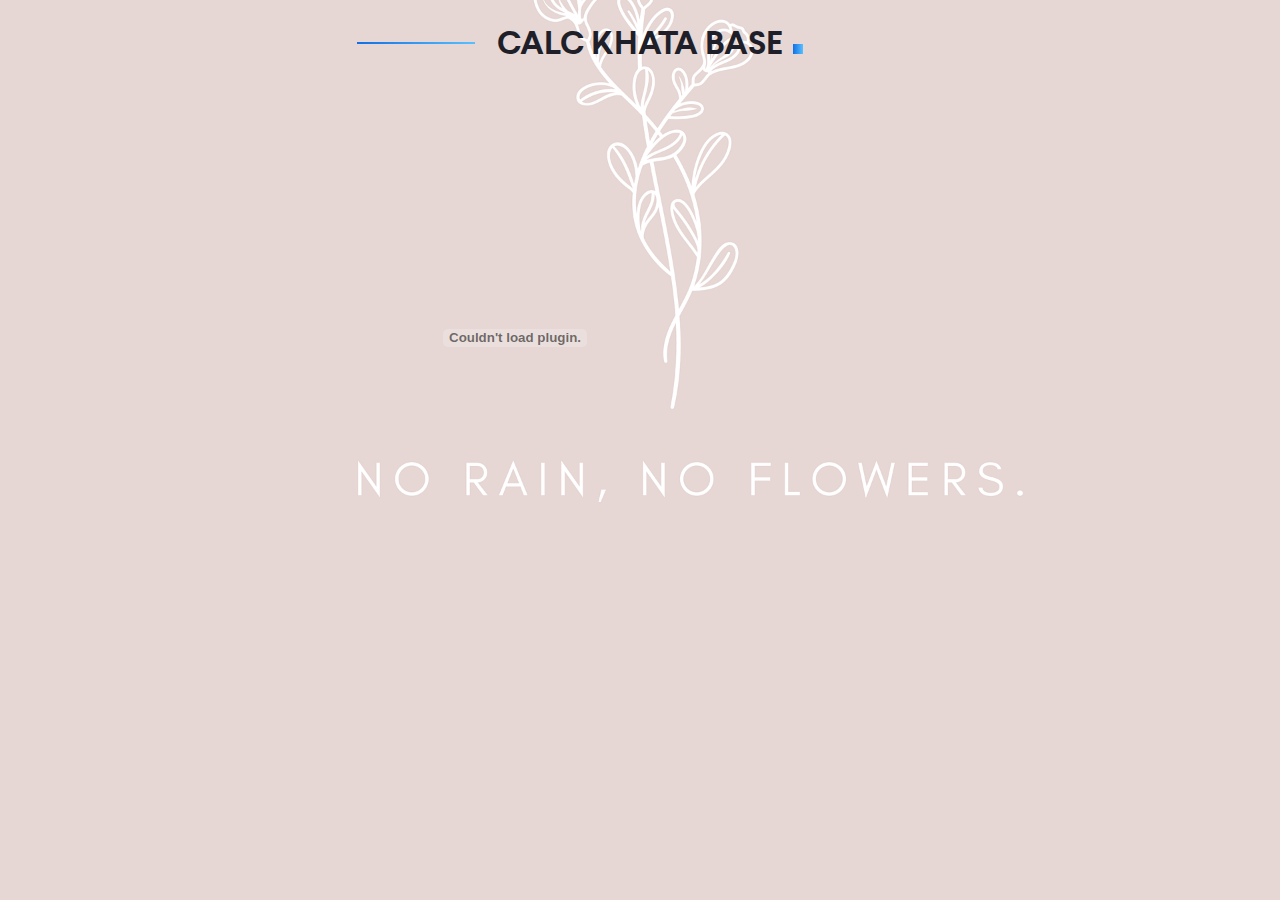
<file: practicals- calc-khata-base (1).html>
<!DOCTYPE html>
<html lang="en">

<head>
    <!-- Required meta tags -->
    <meta charset="utf-8">
    <meta name="viewport" content="width=device-width, initial-scale=1, shrink-to-fit=no">
    <link rel="stylesheet" href="https://use.fontawesome.com/releases/v5.6.3/css/all.css"
        integrity="sha384-UHRtZLI+pbxtHCWp1t77Bi1L4ZtiqrqD80Kn4Z8NTSRyMA2Fd33n5dQ8lWUE00s/" crossorigin="anonymous">
    <!-- owl carousel css-->
    <link rel="stylesheet" href="owl-carousel/assets/owl.carousel.min.css" type="text/css">

    <!-- Bootstrap CSS -->
    <link rel="stylesheet" href="css/bootstrap.min.css">
    <link rel="stylesheet" href="css/style.css">

    <title>CALC KHATA BASE</title>
</head>

<body class="bg imageonly">


    <section class="container">
        <h2 class="text-center py-4">CALC KHATA BASE</h2>
        <embed src="downloads/practicals- calc-khata-base (1).pdf" type="application/pdf" width="1000px" height="500px">
    </section>
    




    <script src="js/jquery.min.js"></script>
    <script src="js/bootstrap.min.js"></script>
    <script src="owl-carousel/owl.carousel.min.js"></script>
    <script src="js/isotope-docs.min.js?6"></script>
    <script src="js/main.js"></script>
</body>

</html>
</file>
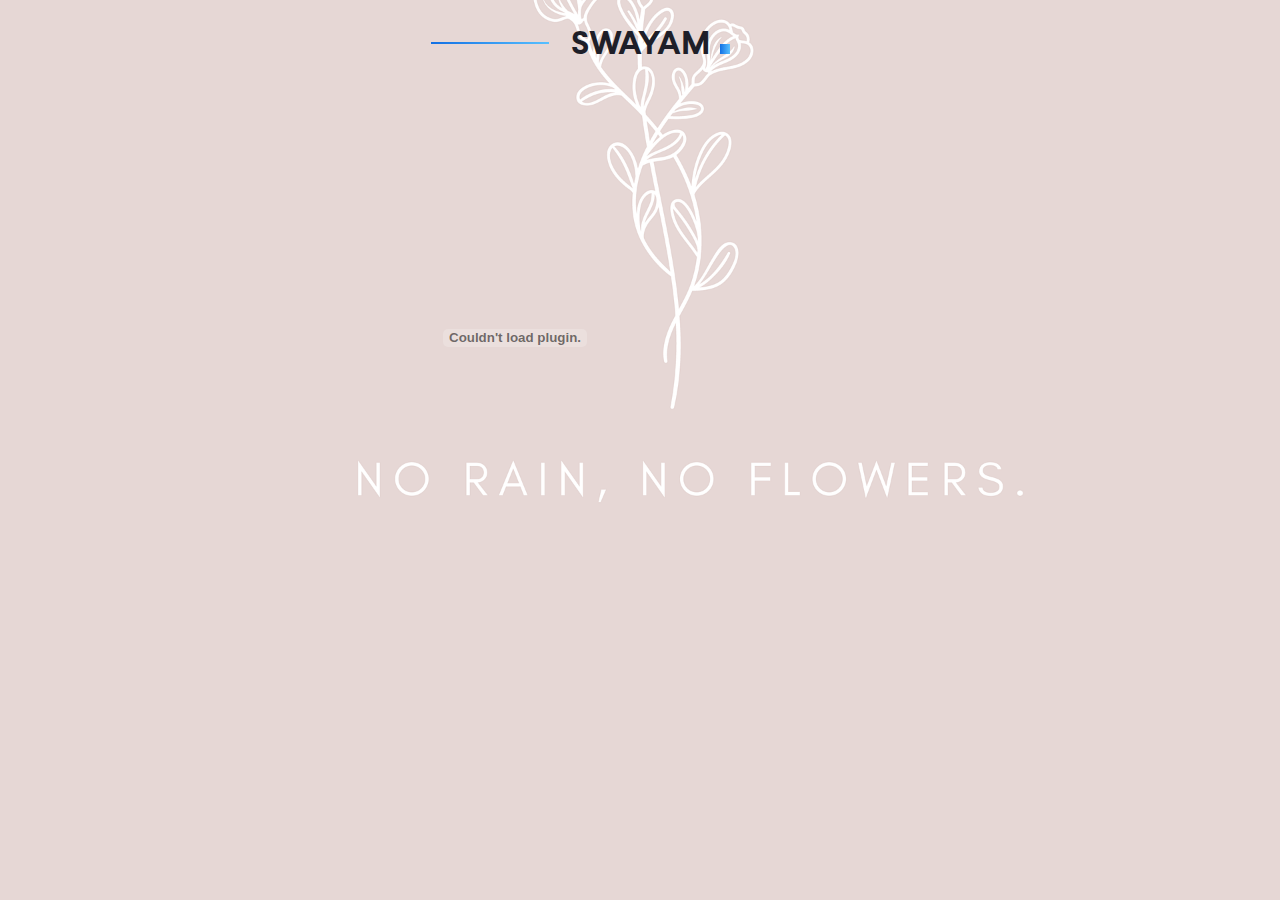
<file: swayam.html>
<!DOCTYPE html>
<html lang="en">

<head>
    <!-- Required meta tags -->
    <meta charset="utf-8">
    <meta name="viewport" content="width=device-width, initial-scale=1, shrink-to-fit=no">
    <link rel="stylesheet" href="https://use.fontawesome.com/releases/v5.6.3/css/all.css"
        integrity="sha384-UHRtZLI+pbxtHCWp1t77Bi1L4ZtiqrqD80Kn4Z8NTSRyMA2Fd33n5dQ8lWUE00s/" crossorigin="anonymous">
    <!-- owl carousel css-->
    <link rel="stylesheet" href="owl-carousel/assets/owl.carousel.min.css" type="text/css">

    <!-- Bootstrap CSS -->
    <link rel="stylesheet" href="css/bootstrap.min.css">
    <link rel="stylesheet" href="css/style.css">

    <title>SWAYAM</title>
</head>

<body class="bg imageonly">


    <section class="container">
        <h2 class="text-center py-4">SWAYAM</h2>
        <embed src="downloads/swayam.pdf" type="application/pdf" width="1000px" height="500px">
    </section>
    




    <script src="js/jquery.min.js"></script>
    <script src="js/bootstrap.min.js"></script>
    <script src="owl-carousel/owl.carousel.min.js"></script>
    <script src="js/isotope-docs.min.js?6"></script>
    <script src="js/main.js"></script>
</body>

</html>
</file>
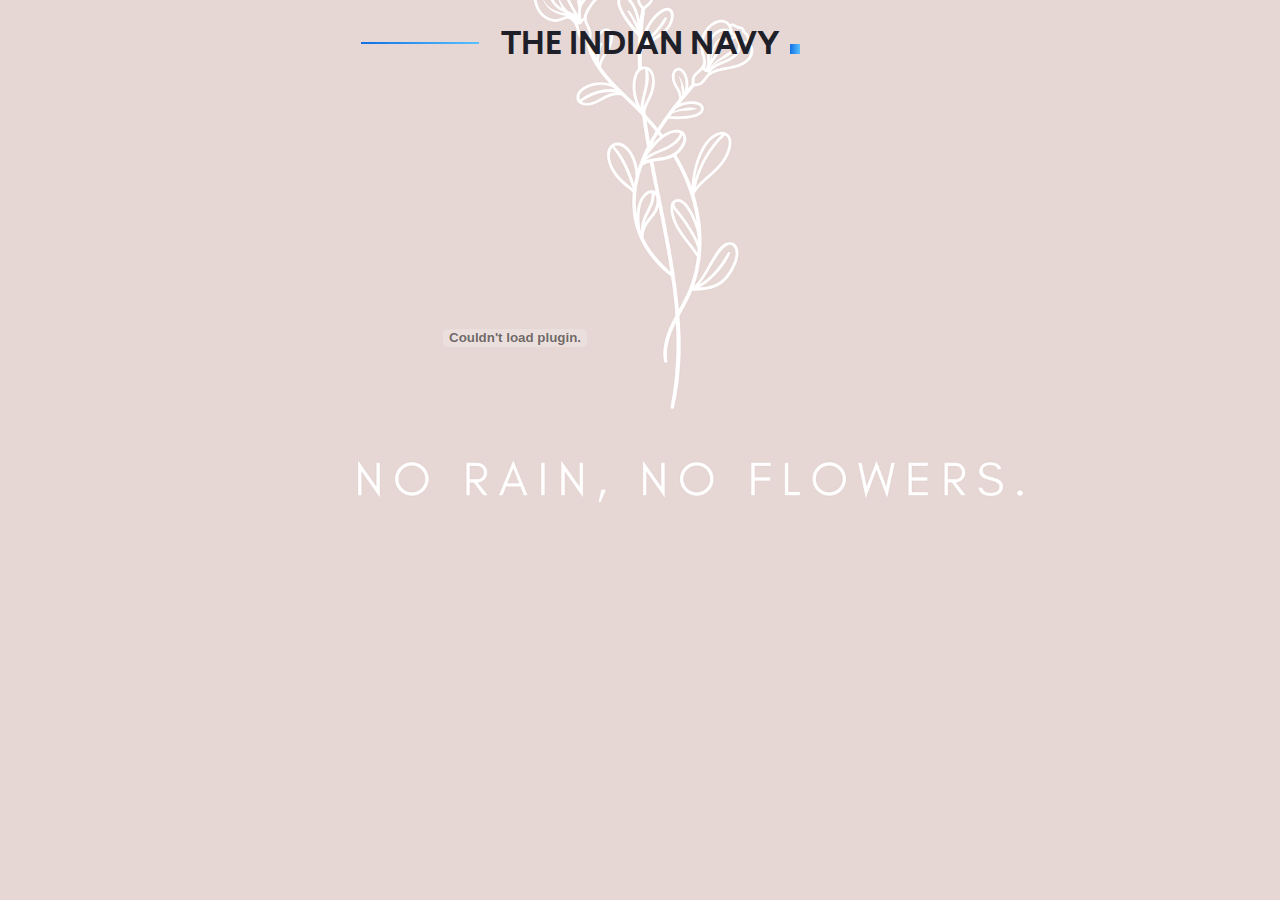
<file: THE INDIAN NAVY.html>
<!DOCTYPE html>
<html lang="en">

<head>
    <!-- Required meta tags -->
    <meta charset="utf-8">
    <meta name="viewport" content="width=device-width, initial-scale=1, shrink-to-fit=no">
    <link rel="stylesheet" href="https://use.fontawesome.com/releases/v5.6.3/css/all.css"
        integrity="sha384-UHRtZLI+pbxtHCWp1t77Bi1L4ZtiqrqD80Kn4Z8NTSRyMA2Fd33n5dQ8lWUE00s/" crossorigin="anonymous">
    <!-- owl carousel css-->
    <link rel="stylesheet" href="owl-carousel/assets/owl.carousel.min.css" type="text/css">

    <!-- Bootstrap CSS -->
    <link rel="stylesheet" href="css/bootstrap.min.css">
    <link rel="stylesheet" href="css/style.css">

    <title>THE INDIAN NAVY</NAv></title>
</head>

<body class="bg imageonly">


    <section class="container">
        <h2 class="text-center py-4">THE INDIAN NAVY</h2>
        <embed src="downloads/THE INDIAN NAVY.pdf" type="application/pdf" width="1000px" height="500px">
    </section>
    




    <script src="js/jquery.min.js"></script>
    <script src="js/bootstrap.min.js"></script>
    <script src="owl-carousel/owl.carousel.min.js"></script>
    <script src="js/isotope-docs.min.js?6"></script>
    <script src="js/main.js"></script>
</body>

</html>
</file>
<file: css/style.css>
html, body, div, span, applet, object, iframe, h1, h2, h3, h4, h5, h6, p, blockquote, pre, a, abbr, acronym, address, big, cite, code, del, dfn, em, img, ins, kbd, q, s, samp, small, strike, strong, sub, sup, tt, var, b, u, i, center, dl, dt, dd, ol, ul, li, fieldset, form, label, legend, table, caption, tbody, tfoot, thead, tr, th, td, article, aside, canvas, details, embed, figure, figcaption, footer, header, hgroup, menu, nav, output, ruby, section, summary, time, mark, audio, video {
  margin: 0;
  padding: 0;
}

/* custom css */

.bg, .imageonly {
  /* Full height */
  height: 50%;
  /* Center and scale the image nicely */
  background-position: center;
  background-repeat: repeat;
  background-size: cover;
}

.imageonly {
  /* The image used */
  background-image: url("../images/backgroundimage.png");
}

.bg_img1 {
  background-image: url("../images/imprint-418593_1920.jpg");
}

.bg_img2 {
  background-image: url("../images/contact-us-2993000_1920.jpg");
}

.bg_img3 {
  background-image: url("../images/success-2697951_1920.jpg");
}

.bg_img4 {
  background-image: url("../images/tower-4953636_1920.jpg");
}

.img1 {
  opacity: 0.4;
  z-index: 1;
}

.navbar  a:hover {
  background-color: #ffeb3b;
  color: black !important;
}

/* custom css */

@font-face {
  font-family: "Gotham-Narrow-Book";
  src: url(../fonts/gotham-narrow-book.otf);
}

@font-face {
  font-family: "Gotham-Narrow-Black";
  src: url(../fonts/gotham-narrow-black.otf);
}

@font-face {
  font-family: "Gotham-Narrow-Light";
  src: url(../fonts/gotham-narrow-light.otf);
}

@font-face {
  font-family: "Larsseit";
  src: url(../fonts/Larsseit.ttf);
}

@font-face {
  font-family: "Larsseit-Bold";
  src: url(../fonts/Larsseit-Bold.ttf);
}

@font-face {
  font-family: "Larsseit-Light";
  src: url(../fonts/Larsseit-Light.ttf);
}

@font-face {
  font-family: "Larsseit-Medium";
  src: url(../fonts/Larsseit-Medium.ttf);
}

@font-face {
  font-family: "Gilroy-ExtraBold";
  src: url(../fonts/Gilroy-ExtraBold.otf);
}

@font-face {
  font-family: "Gilroy-Light";
  src: url(../fonts/Gilroy-Light.otf);
}

@font-face {
  font-family: "segoeui";
  src: url(../fonts/segoeui.ttf);
}

@media (min-width: 1200px) {
  .container {
    max-width: 1340px;
  }
}

body {
  font-family: "Larsseit";
}

.container-fluid {
  padding: 100px 0;
}

h2::before, h2::after, .fh5co-about-us .owl-carousel1 .owl-dots .active span, .read-more, .fh5co-news .owl-carousel2 .owl-dots .active span, .form-box h4::after, .form-box button {
  background-image: -moz-linear-gradient(0deg, #1270e4 0%, #58c0ff 100%);
  background-image: -webkit-linear-gradient(0deg, #1270e4 0%, #58c0ff 100%);
  background-image: -ms-linear-gradient(0deg, #1270e4 0%, #58c0ff 100%);
}

nav.fixed-top {
  padding-top: 0;
}

.header .fixed-top {
  position: absolute;
}

.header .container {
  border-bottom: 1px solid rgba(255, 255, 255, 0.341);
}

.header .container p.follow {
  color: #ffffff;
  font-family: "segoeui";
  margin-bottom: 10px;
}

.header .home-bg {
  min-height: 430px;
  max-height: 105vh;
}

.header .carousel-caption {
  bottom: 0;
  top: 383px;
}

.header .frst-hrd {
  font-family: "Gotham-Narrow-Light";
  background-color: rgba(255, 255, 255, 0.29);
  border-radius: 20px;
  max-width: 274px;
  margin: 0 auto;
  padding: 5px;
  font-size: 16px;
  color: #ffffff;
}

.header h5 {
  font-size: 70px;
  font-family: "Larsseit-Bold";
  text-transform: uppercase;
  max-width: 600px;
  margin: 10px auto;
  text-align: center;
}

.header h5+p {
  font-family: "Gotham-Narrow-Book";
  font-size: 20px;
  color: #ffffff;
}

.header ul.carousel-indicators {
  bottom: 280px;
  position: absolute;
  z-index: 55;
}

.header ul.carousel-indicators li {
  background-color: rgba(255, 255, 255, 0.349);
  display: inline-block;
  list-style-type: none;
  width: 12px;
  height: 7px;
  border-radius: 10px;
  margin: 0 3px;
  cursor: pointer;
}

.header ul.carousel-indicators li.active {
  width: 35px;
  background: #ffffff;
}

@media (max-width: 1199px) {
  .header ul.carousel-indicators {
    bottom: 200px;
  }
}

@media (max-width: 738px) {
  .header ul.carousel-indicators {
    bottom: 110px;
  }
}

@media (max-width: 1199px) {
  .header .carousel-caption {
    top: 200px;
  }
}

@media (max-width: 991px) {
  .header h5 {
    font-size: 50px;
  }
  .header .carousel-caption {
    top: 150px;
  }
}

@media (max-width: 767px) {
  .header h5 {
    font-size: 36px;
    max-width: 300px;
  }
  .header h5+p {
    font-size: 16px;
  }
  .header .carousel-caption {
    top: 100px;
  }
  .header .carousel-caption ul {
    margin-top: 20px;
  }
}

.bar1, .bar2, .bar3 {
  width: 25px;
  height: 2px;
  background-color: #fff;
  margin: 5px 0;
  transition: 0.4s;
  display: block;
  position: relative;
}

.change .bar1 {
  -webkit-transform: rotate(-42deg) translate(-2px, 6px);
  transform: rotate(-42deg) translate(-2px, 6px);
}

.change .bar2 {
  opacity: 0;
}

.change .bar3 {
  -webkit-transform: rotate(46deg) translate(-4px, -8px);
  transform: rotate(46deg) translate(-4px, -8px);
}

.scroll-button {
  text-align: center;
}

.scroll-button p {
  display: block;
  position: absolute;
  left: 0;
  right: 0;
  margin-top: -50px;
  color: #fff;
  font-size: 16px;
  font-family: "Gotham-Narrow-Book";
}

.scroll-button a {
  background: #ffffff;
  border-radius: 50%;
  display: block;
  width: 82px;
  height: 82px;
  box-shadow: 0px 11px 10px 0px rgba(0, 0, 0, 0.07);
  text-align: center;
  padding-top: 30px;
  margin: 0 auto;
  margin-top: -45px;
  z-index: 55;
  position: relative;
  cursor: pointer;
  margin-bottom: 20px;
}

.social-links {
  width: 430px;
}

.social-links li {
  border: 1px solid #ffffff;
  border-radius: 50%;
  height: 35px;
  width: 35px;
  text-align: center;
  margin: 0 3px;
}

.social-links li a {
  color: #ffffff;
  padding: 5px;
}

@media (max-width: 1199px) {
  .social-links {
    float: left !important;
    display: block;
  }
  .social-links li {
    float: left;
  }
}

.menu-links {
  width: 430px;
}

.menu-links li {
  margin: 0px;
}

.menu-links li a {
  color: #ffffff;
  font-family: "Gotham-Narrow-Book";
  padding: 40px 15px !important;
  border-top: 5px solid transparent;
}

.menu-links li a.active {
  background-image: linear-gradient(to bottom, rgba(255, 255, 255, 0.22), rgba(255, 255, 255, 0.22), transparent);
  border-top: 5px solid #1270e4;
}

@media (max-width: 1199px) {
  .menu-links {
    float: left !important;
    margin-top: 20px;
  }
  .menu-links li a {
    padding: 10px 15px !important;
  }
}

.navbar-collapse.show {
  background: rgba(0, 0, 0, 0.4);
  transition: .2s;
}

.mobile-logo {
  display: none;
}

@media (max-width: 1199px) {
  .mobile-logo {
    display: block;
    margin: 20px 0;
  }
}

@media (max-width: 1199px) {
  .logo-desktop {
    display: none;
  }
}

h2 {
  font-family: "Larsseit-Bold";
  font-size: 33px;
  color: #1e1f29;
}

h2::before {
  position: absolute;
  content: "";
  width: 118px;
  height: 2px;
  margin-top: 18px;
  margin-left: -140px;
}

h2::after {
  position: absolute;
  content: "";
  height: 10px;
  width: 10px;
  margin-top: 20px;
  margin-left: 10px;
}

p {
  font-family: "Larsseit";
  color: #aeafb9;
  font-size: 14.583px;
  line-height: 1.143;
}

.fh5co-about-us {
  padding: 150px 0;
}

.fh5co-about-us h2 {
  margin-left: 20px;
}

.fh5co-about-us p {
  margin: 35px 0;
}

.fh5co-about-us .owl-carousel1 {
  margin-left: 40px;
  margin-top: -80px;
  width: 480px;
}

.fh5co-about-us .owl-carousel1 img {
  border-radius: 10px;
}

.fh5co-about-us .owl-carousel1 .owl-nav {
  display: none;
}

.fh5co-about-us .owl-carousel1 .owl-dots {
  text-align: left;
  margin-left: 30px;
  margin-top: -60px;
}

.fh5co-about-us .owl-carousel1 .owl-dots span {
  position: relative;
  height: 16px;
  width: 16px;
  border-radius: 50%;
  display: block;
  background: #ffffff;
  margin: 0 5px;
}

.fh5co-about-us .owl-carousel1 .owl-dots .active {
  box-shadow: none;
}

.fh5co-about-us .owl-carousel1 .owl-dots .active span {
  box-shadow: none;
  margin-bottom: -1px;
}

@media (max-width: 1199px) {
  .fh5co-about-us .owl-carousel1 {
    width: 350px;
    margin-top: 0px;
  }
}

@media (max-width: 991px) {
  .fh5co-about-us .col-lg-4 {
    margin-bottom: 100px;
  }
  .fh5co-about-us .owl-carousel1 {
    margin-top: -70px;
  }
}

@media (max-width: 450px) {
  .fh5co-about-us .owl-carousel1 {
    width: 100%;
    margin: 0;
    padding: 30px;
    margin-top: -100px;
  }
}

.about-us-content {
  box-shadow: 0px 34px 57px 0px rgba(0, 0, 0, 0.04);
  background: #ffffff;
  position: absolute;
  padding-left: 100px;
  margin-left: -28px;
  z-index: 5;
  padding: 50px 100px;
  padding-right: 120px;
}

@media (max-width: 1199px) {
  .about-us-content {
    margin-left: -18px;
    padding: 20px 30px;
  }
}

@media (max-width: 991px) {
  .about-us-content {
    position: relative;
    margin-left: 0;
    padding: 20px 30px;
  }
}

a {
  text-decoration: none !important;
}

.read-more {
  color: #fff !important;
  font-family: "Larsseit";
  font-size: 14px;
  padding: 10px 25px;
  border-radius: 20px;
  display: inline-block;
}

.read-more:hover {
  box-shadow: 0px 2px 5px #cccccc;
  transition: all 0.3s;
}

.back-bg {
  position: absolute;
  min-height: 600px;
}

@media (max-width: 1199px) {
  .back-bg {
    height: 100%;
    min-height: 400px;
    margin-bottom: 100px;
  }
}

@media (max-width: 450px) {
  .back-bg {
    width: 100%;
    min-height: 320px;
    margin-left: -30px;
  }
}

.fh5co-portfolio {
  padding-bottom: 0;
}

.fh5co-portfolio h3 {
  font-family: "Larsseit-Medium";
  color: #1e1f29;
  text-transform: uppercase;
  line-height: 1.2;
  margin: 20px 0;
}

.fh5co-portfolio p {
  max-width: 512px;
  margin-top: 20px;
}

.portfolio-tab {
  background-color: #ffffff;
  box-shadow: 0px 3px 27px 0px rgba(0, 0, 0, 0.04);
}

.portfolio-tab ul {
  margin-bottom: 30px;
}

.portfolio-tab ul li {
  list-style-type: none;
  display: inline-block;
}

.portfolio-tab ul li a {
  color: #aeafb9;
  padding: 15px 5px;
  font-size: 13px;
  display: block;
}

.portfolio-tab ul li a.active {
  background-image: linear-gradient(to bottom, rgba(18, 112, 228, 0.071), rgba(18, 112, 228, 0.071), transparent);
  background-image: -moz-linear-gradient(to bottom, rgba(18, 112, 228, 0.071), rgba(18, 112, 228, 0.071), transparent);
  background-image: -webkit-linear-gradient(to bottom, rgba(18, 112, 228, 0.071), rgba(18, 112, 228, 0.071), transparent);
  background-image: -ms-linear-gradient(to bottom, rgba(18, 112, 228, 0.071), rgba(18, 112, 228, 0.071), transparent);
  border-top: 5px solid #1270e4;
  color: #1270e4;
}

.portfolioFilter {
  padding: 15px 0 5px 0;
  width: 100%;
}

.portfolioContainer {
  border-radius: 3px;
  width: 100%;
}

.isotope-item {
  z-index: 2;
}

.isotope-hidden.isotope-item {
  pointer-events: none;
  z-index: 1;
}

.isotope, .isotope .isotope-item {
  /* change duration value to whatever you like */
  -webkit-transition-duration: 0.8s;
  -moz-transition-duration: 0.8s;
  transition-duration: 0.8s;
}

.isotope {
  -webkit-transition-property: height, width;
  -moz-transition-property: height, width;
  transition-property: height, width;
}

.isotope .isotope-item {
  -webkit-transition-property: -webkit-transform, opacity;
  -moz-transition-property: -moz-transform, opacity;
  transition-property: transform, opacity;
}

.gallary {
  width: 25%;
  padding: 7px;
}

.gallary img {
  width: 100%;
  height: 600px;
}

.gallary img.half-height {
  height: 293px;
}

.gallary .card-img-overlay {
  transition: all 0.3s;
  -webkit-transition: all 0.3s;
  -ms-transition: all 0.3s;
  -moz-transition: all 0.3s;
  -o-transition: all 0.3s;
  display: none;
}

.gallary:hover .card-img-overlay {
  display: block;
}

@media (max-width: 991px) {
  .gallary {
    width: 50%;
  }
  .gallary img {
    height: auto;
  }
  .gallary img.half-height {
    height: auto;
  }
}

@media (max-width: 450px) {
  .gallary {
    width: 100%;
  }
}

.center-img {
  width: 50%;
}

@media (max-width: 450px) {
  .center-img {
    width: 100%;
  }
}

.top-buttons .img-icon {
  border-radius: 50%;
  background-color: white;
  box-shadow: 0px 3px 7px 0px rgba(0, 0, 0, 0.23);
  width: 42px;
  height: 42px;
  display: block;
  text-align: center;
  float: left;
  margin-right: 10px;
}

.top-buttons .img-icon img {
  height: auto;
  max-width: 20px;
  margin-top: 12px;
}

.top-buttons .txt {
  top: 8px;
  position: relative;
}

.top-buttons a {
  color: #fff;
  float: left;
}

.top-buttons a:nth-child(2) {
  float: right;
}

.bottom-buttons {
  position: absolute;
  bottom: 20px;
  display: block !important;
  left: 20px;
  right: 20px;
}

.bottom-buttons a {
  font-size: 14.583px;
  font-family: "Larsseit";
  background: #ffffff;
  display: block;
  padding: 8px 20px 20px 20px;
  border-radius: 30px;
  height: 50px;
}

.bottom-buttons a .txt {
  background: -webkit-linear-gradient(left, #1270e4, #58c0ff);
  background: -ms-linear-gradient(left, #1270e4, #58c0ff);
  background: -moz-linear-gradient(left, #1270e4, #58c0ff);
  background: -o-linear-gradient(left, #1270e4, #58c0ff);
  -webkit-background-clip: text;
  -ms-background-clip: text;
  -o-background-clip: text;
  -webkit-text-fill-color: transparent;
  -ms-text-fill-color: transparent;
  -o-text-fill-color: transparent;
}

.bottom-buttons .img-icon {
  box-shadow: none;
  background: transparent;
  height: auto;
  width: auto;
}

.indicators {
  margin: 50px auto;
}

.indicators li {
  display: inline-block;
  list-style-type: none;
  margin: 0 4px;
}

.indicators li a {
  border-radius: 50%;
  background-color: #ebebeb;
  width: 16px;
  height: 16px;
  display: block;
}

.indicators li a.active {
  border-width: 0.8px;
  border: 1px solid #1270e4;
  border-radius: 50%;
  height: 20px;
  width: 20px;
}

.indicators li a.active::after {
  position: absolute;
  content: "";
  background-image: -moz-linear-gradient(-11deg, #1270e4 0%, #58c0ff 100%);
  background-image: -webkit-linear-gradient(-11deg, #1270e4 0%, #58c0ff 100%);
  background-image: -ms-linear-gradient(-11deg, #1270e4 0%, #58c0ff 100%);
  height: 10px;
  width: 10px;
  border-radius: 50%;
  margin-top: 4px;
  margin-left: 4px;
}

.card {
  border: none;
}

.fh5co-news {
  background: #fdfdfd;
  padding-top: 50px;
  padding-bottom: 0;
}

.fh5co-news .row {
  padding: 0 80px;
}

@media (max-width: 767px) {
  .fh5co-news .row {
    padding: 0;
  }
}

.fh5co-news h2 {
  text-align: center;
  margin-bottom: 50px;
}

.fh5co-news h5 {
  font-family: "Larsseit-Medium";
  color: #1e1f29;
  font-size: 21px;
}

.fh5co-news p {
  font-size: 16px;
  line-height: 1.4;
  margin-top: 20px;
}

.fh5co-news .card {
  box-shadow: 0px 8px 29px 0px rgba(23, 23, 23, 0.03);
}

.fh5co-news .card-body {
  padding: 30px 40px !important;
}

.fh5co-news .owl-nav {
  display: none;
}

.fh5co-news .owl-carousel2 .owl-dots {
  text-align: center;
  margin: 20px auto;
  display: block;
}

.fh5co-news .owl-carousel2 .owl-dots button {
  outline: none !important;
}

.fh5co-news .owl-carousel2 .owl-dots span {
  position: relative;
  height: 16px;
  width: 16px;
  border-radius: 50%;
  display: block;
  background: #ebebeb;
  margin: 0 5px;
}

.fh5co-news .owl-carousel2 .owl-dots .active {
  box-shadow: none;
}

.fh5co-news .owl-carousel2 .owl-dots .active span {
  box-shadow: none;
  margin-bottom: -1px;
}

.fh5co-news .owl-carousel2 .owl-item {
  margin-bottom: 20px;
}

.fh5co-news .owl-carousel2 .owl-nav {
  display: block !important;
  position: absolute;
  top: 25%;
  width: 100%;
}

.fh5co-news .owl-carousel2 .owl-prev, .fh5co-news .owl-carousel2 .owl-next {
  font-size: 50px !important;
  color: #666666;
  position: absolute;
  outline: none;
  background: #f4f5f6 !important;
  border-radius: 50%;
  height: 68px;
  width: 68px;
}

.fh5co-news .owl-carousel2 .owl-prev span, .fh5co-news .owl-carousel2 .owl-next span {
  position: relative;
  top: -7px;
}

.fh5co-news .owl-carousel2 .owl-prev:hover, .fh5co-news .owl-carousel2 .owl-next:hover {
  color: #1270e4;
  background: #ffffff !important;
  box-shadow: 0px 11px 10px 0px rgba(0, 0, 0, 0.07);
}

@media (max-width: 767px) {
  .fh5co-news .owl-carousel2 .owl-prev, .fh5co-news .owl-carousel2 .owl-next {
    display: none !important;
  }
}

.fh5co-news .owl-carousel2 .owl-prev {
  left: -100px;
}

.fh5co-news .owl-carousel2 .owl-next {
  right: -100px;
}

footer.fh5co-footer h2 {
  margin-top: 80px;
}

footer.fh5co-footer .light {
  font-family: "Larsseit-Light";
  font-size: 18px;
}

footer.fh5co-footer p {
  margin: 20px 0;
}

footer.fh5co-footer p span {
  margin-right: 10px;
}

footer.fh5co-footer p span.phone {
  top: -2px;
  position: relative;
}

footer.fh5co-footer p b {
  color: #1e1f29;
  font-family: "Gilroy-Light";
  font-weight: 700;
  font-size: 16px;
}

footer.fh5co-footer h3 {
  font-family: "Larsseit-Bold";
  font-size: 33px;
  color: #1e1f29;
  text-transform: uppercase;
}

footer.fh5co-footer .social-links {
  display: inline-block !important;
  margin-top: 20px;
}

footer.fh5co-footer .social-links li {
  border-color: #1e1f29;
  float: left;
}

footer.fh5co-footer .social-links li a {
  color: #1e1f29;
}

@media (max-width: 991px) {
  footer.fh5co-footer .col-lg-5 {
    text-align: center;
    margin-bottom: 50px;
  }
  footer.fh5co-footer .social-links {
    display: inline-block !important;
    margin-top: 20px;
    float: none !important;
    width: auto;
  }
}

.form-box {
  border-radius: 3px;
  background-color: white;
  box-shadow: 0px 29px 57px 0px rgba(22, 20, 24, 0.06);
  padding: 50px;
}

.form-box h4 {
  font-family: "Larsseit-Bold";
  font-size: 33px;
  color: #1e1f29;
  text-transform: uppercase;
}

.form-box h4::after {
  position: absolute;
  content: "";
  height: 10px;
  width: 10px;
  margin-top: 20px;
  margin-left: 10px;
}

.form-box p {
  font-size: 18px;
}

.form-box hr {
  border: none;
  border-top: 1px solid #f7f7f7;
}

.form-box input[type="text"], .form-box textarea {
  border: 1px solid #ebebeb;
  background-color: rgba(235, 235, 235, 0.09);
  padding: 30px;
  border-radius: 40px;
}

.form-box textarea {
  resize: none;
  min-height: 140px;
  border-radius: 20px;
}

.form-box button {
  color: #fff;
  font-size: 14px;
  font-family: "Larsseit";
  padding: 13px 35px;
  border-radius: 40px;
  border: none;
  cursor: pointer;
  margin-top: 20px;
}

@media (max-width: 550px) {
  .form-box {
    padding: 20px;
  }
}

.copy {
  text-align: center;
  background: #f7f7f7;
  padding: 40px 0;
  display: block;
  font-family: "Gilroy-Light";
}

.parallax-window {
  min-height: 1027px;
  position: relative;
  z-index: 55;
  top: 0;
  left: 0;
  right: 0;
  min-height: 1027px;
}
</file>
